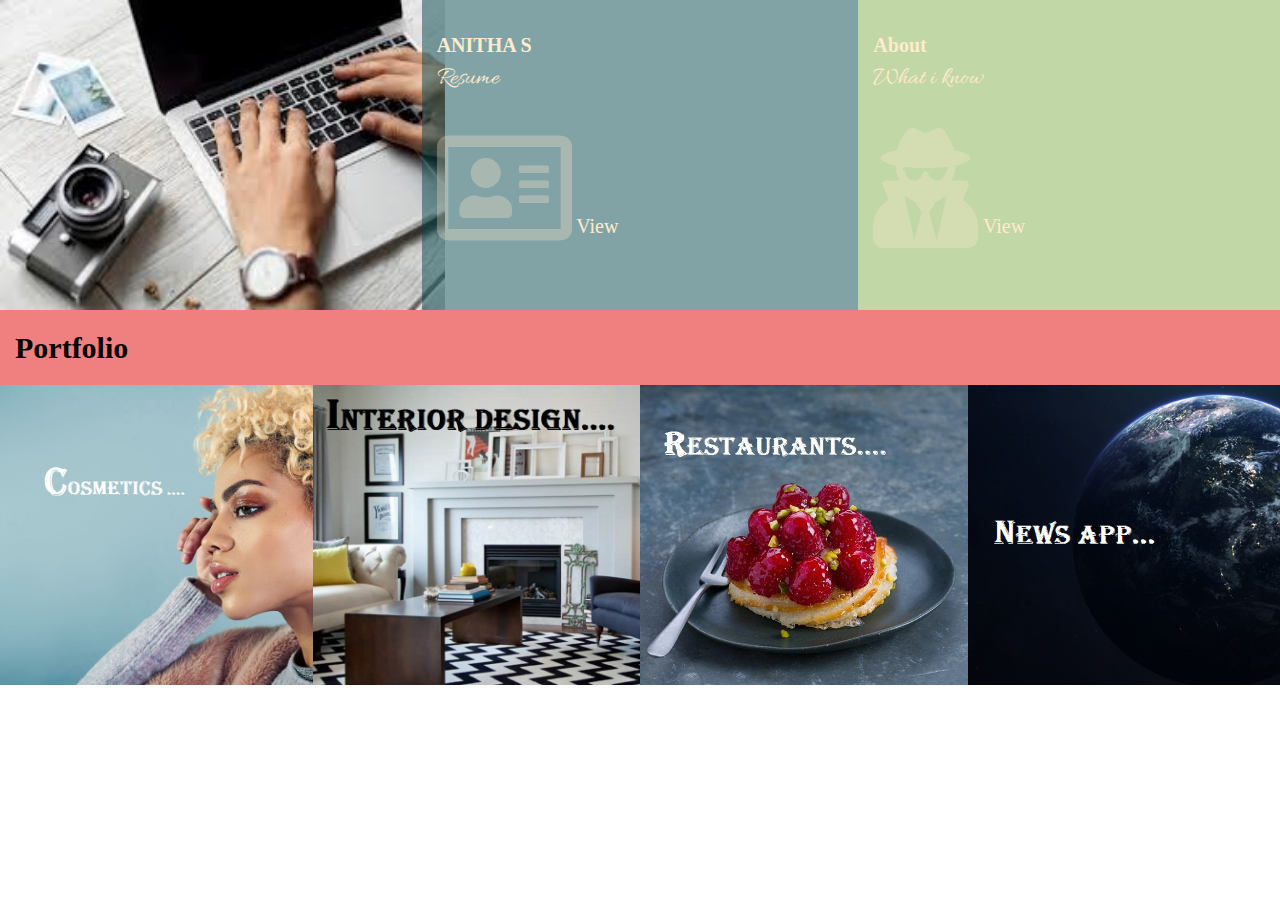
<file: index.html>
<html>
        <head>
          <meta name="viewport" content="width=device-width,initial-scale=1.0">
            <link rel="stylesheet" href="https://stackpath.bootstrapcdn.com/bootstrap/4.3.1/css/bootstrap.min.css" integrity="sha384-ggOyR0iXCbMQv3Xipma34MD+dH/1fQ784/j6cY/iJTQUOhcWr7x9JvoRxT2MZw1T" crossorigin="anonymous">
            <link rel="stylesheet" href="stylesheet.css">
                <link rel="stylesheet" href="https://use.fontawesome.com/releases/v5.7.2/css/all.css">
                <link href='https://fonts.googleapis.com/css?family=Allura' rel='stylesheet'>
                <script src="https://code.jquery.com/jquery-3.3.1.min.js"></script>
        
        </head>  
    <body>
        <div class="row">
                <div class="col-4">
                    <img src="image/ma.jpg"width="445px" height="310px">
                </div>
            <div class="col-4 decs" class="dec1" style="background-color:rgba(5, 72, 77, 0.5);;font-size:15px;color:white;font-family: 'Times New Roman', Times, serif;">
                    <a href="resume.html" class="dec1" style="font-size:20px;color: blanchedalmond;"><div style="padding-top:30px;"><b >ANITHA S</b></div> <div style="font-family: Allura;font-size: 25px;">Resume</div> <br><i class="far fa-address-card fa-6x" style="opacity: 0.3"></i>
                   View        </a> </div>
            <div class="col-4 decs" style="background-color:rgba(94, 150, 22, 0.384);;font-size:20px;color:white;font-family: 'Times New Roman', Times, serif;">
                    <a href="skill.html" class="dec1" style="font-size:20px;color: blanchedalmond;"> <div style="padding-top:30px;"><b >About</b></div> <div style="font-family: Allura;font-size: 25px;">What i know</div> <br><i class="fas fa-user-secret fa-6x"style="opacity:0.3;"></i>
            View</a></div>
        </div>
        <div style="background-color:lightcoral;padding: 15px;font-family: Georgia, 'Times New Roman', Times, serif;color: black;font-size: 30px; font-weight: bolder;" >Portfolio</div>
        <div class="row">
            <div class="col-3 cos1"><div class="hide-cos1"><a href="cosmetics.html" ><i class="fas fa-link fa-2x" style="color:black;text-align:center;"></i></a></div></div>
            <div class="col-3 cos2"><div class="hide-cos2"><a href="interior.html" ><i class="fas fa-link fa-2x" style="color:black;text-align:center;"></i></a></div></div>
            <div class="col-3 cos3"><div class="hide-cos3"><a href="cook.html.html" ><i class="fas fa-link fa-2x" style="color:black;text-align:center;"></i></a></div></div>
            <div class="col-3 cos4"><div class="hide-cos4"><a href="news.html" ><i class="fas fa-link fa-2x" style="color:black;text-align:center;"></i></a></div></div>
        </div>
    </body>
</file>
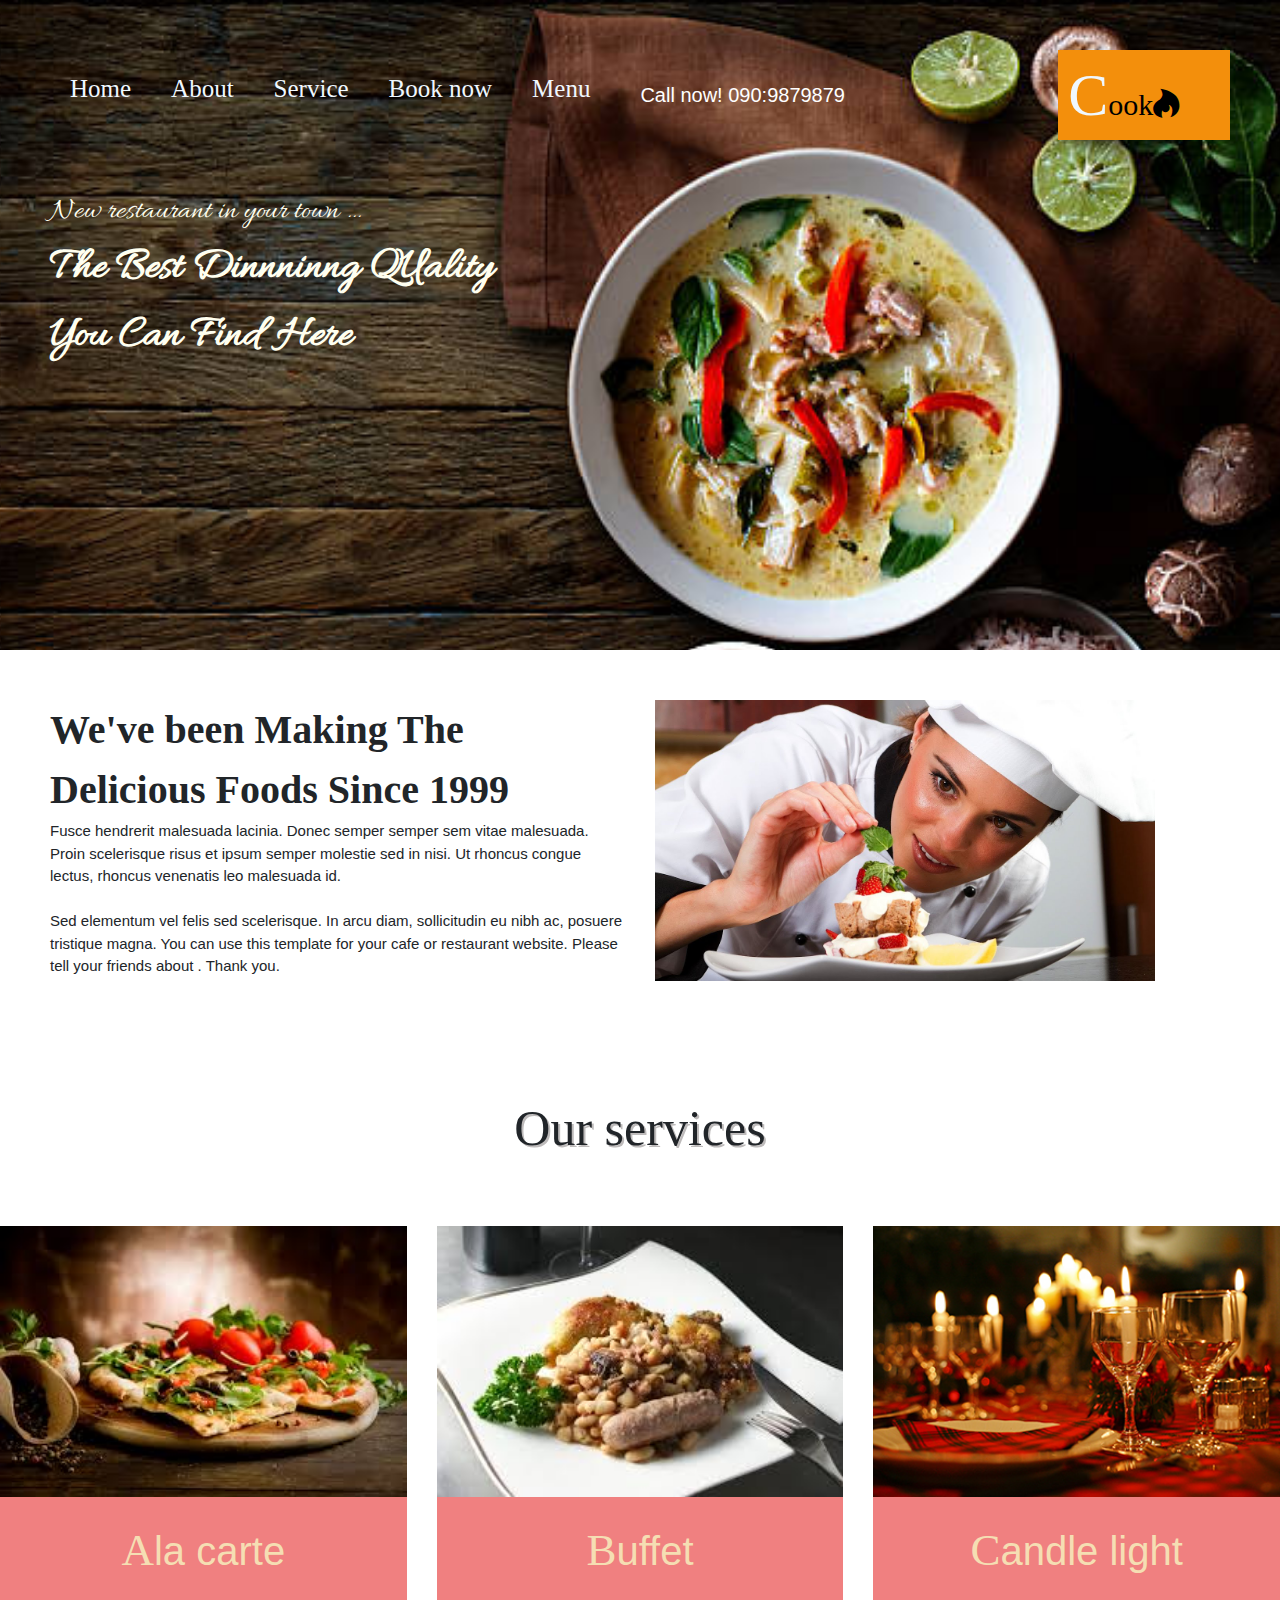
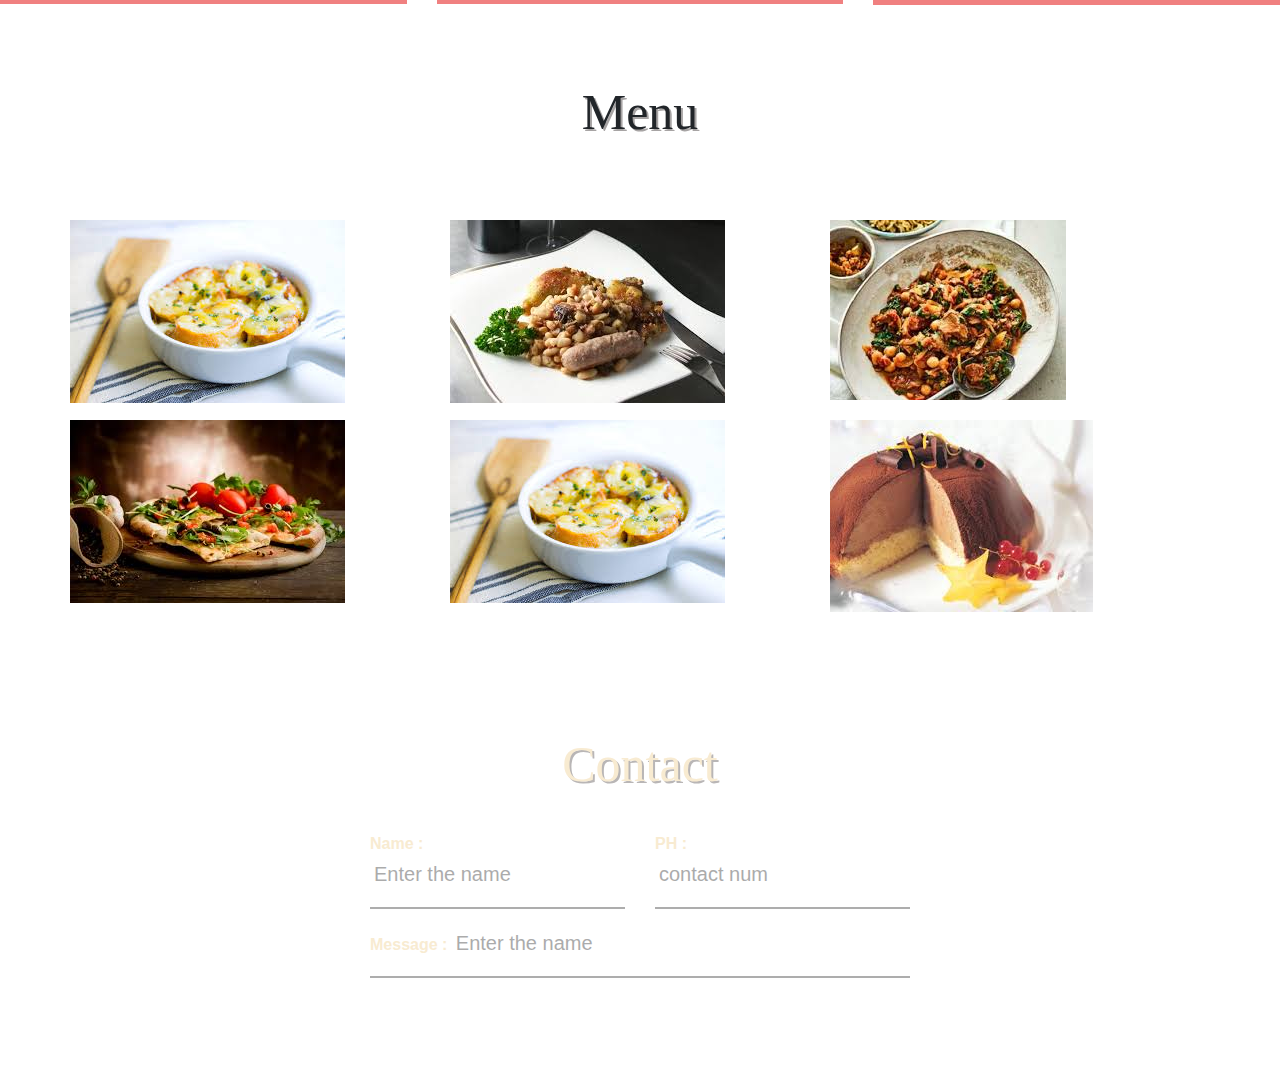
<file: cook.html>
<html>
    <head>
      <meta name="viewport" content="width=device-width,initial-scale=1.0">
        <link rel="stylesheet" href="https://stackpath.bootstrapcdn.com/bootstrap/4.3.1/css/bootstrap.min.css" integrity="sha384-ggOyR0iXCbMQv3Xipma34MD+dH/1fQ784/j6cY/iJTQUOhcWr7x9JvoRxT2MZw1T" crossorigin="anonymous">
        <link rel="stylesheet" href="stylesheet.css">
            <link rel="stylesheet" href="https://use.fontawesome.com/releases/v5.7.2/css/all.css">
            <link href='https://fonts.googleapis.com/css?family=Allura' rel='stylesheet'>
            <script src="https://code.jquery.com/jquery-3.3.1.min.js"></script>
    <style>
      @media (max-width: 767px) { .nav-con { font-size: 18px;padding-left:2px; } 
      .navc-con:hover{font-size: 20px;padding:2px;}
    .sm-img{width:250px;}.history{font-size: 10px;}.history1{font-size: 15px;}
    }
    
    </style>
            </head>    
    <body>
        <div class="bg-section">
         <div class="row" >
           <div class="col-12 col-md-10 col-sm-12">
          <div class="navhead">
           <a href="#" class="nav-con" >Home</a>
           <a href="#about" class="nav-con">About</a>
           <a href="#service" class="nav-con">Service</a>
           <a href="#contact" class="nav-con">Book now</a>
           <a href="#menu" class="nav-con">Menu</a>
           <a style="text-align:left;color: rgb(255, 255, 255);font-size: 20px;padding: 30px;">Call now! 090:9879879</a>
         </div></div>
         <div class=" col-12 col-sm-12 col-md-2 Ctitle">
           <div style=" background-color: rgb(243, 143, 12);padding-left:10px;">Cook<i class="fab fa-hotjar fa-1x"></i></div>
           </div></div>
           <div style="font-size:30px;color:ivory;padding-top: 50px;font-family: Allura"> New restaurant in your town ...</div>
           <div style="font-size:45px;color:ivory; font-family: Allura;"><b>The Best Dinnninng QUality<br> You Can Find Here</b></div>
       
        </div>
        <div class="row"style="padding:50px;" id="about">
          <div class="col-6 col-sm-6 col-md-6 history">
              
              <div class="history1"><b>We've been Making The Delicious Foods Since 1999</b></div>
              Fusce hendrerit malesuada lacinia. Donec semper semper sem vitae malesuada. Proin scelerisque risus et ipsum semper molestie sed in nisi. Ut rhoncus congue lectus, rhoncus venenatis leo malesuada id.
              <br><br>
              Sed elementum vel felis sed scelerisque. In arcu diam, sollicitudin eu nibh ac, posuere tristique magna. You can use this template for your cafe or restaurant website. Please tell your friends about . Thank you.
          </div>
          <div class="col-6 col-sm-6 col-md-6 ">
            <img src="image/cook5.jpg" class="sm-img" width=500px>
          </div>
        </div>
        <div style="padding:60px;font-size: 50px;text-align: center; font-family: 'Times New Roman', Times, serif;text-shadow: 2px 2px #bebbbb;" id="service">Our services</div>
        <div class="row">
          <div class="col-12 col-sm-12 col-md-4 click2 ">
            <img src="image/cook10.jpg " width=100%>
            <div class="service">Ala carte</div>
          </div>
          <div class="col-12 col-sm-12 col-md-4 click2">
              <img src="image/cook7.jpg" width=100%>
              <div class="service">Buffet</div>
            </div>
            <div class="col-12 col-sm-12 col-md-4  click2">
                <img src="image/cook13.jpg" width=100%>
                <div class="service">Candle light</div>
              </div><br>
        </div>
        <div  style="text-shadow: 2px 2px #a7a4a4; padding:70px;font-size: 50px;text-align: center;font-family: 'Times New Roman', Times, serif;" id="menu">Menu</div>
        <div class="container">
          <div class="row" style="text-align:center;">
            <div class="col-6 col-sm-6 col-md-4  menu1" >
              <div class="hide1"> French tost
                <div style="font-size: 15px">Tomato/Garlic/Wheet</div> </div>
            </div>
            <div class="col-6 col-sm-6 col-md-4 menu2" >
                <div class="hide2"> French tost
                  <div style="font-size: 15px">Tomato/Garlic/Wheet</div> </div>
              </div>
              <div class="col-6 col-sm-6 col-md-4 menu3" >
                  <div class="hide3"> French tost
                    <div style="font-size: 15px">Tomato/Garlic/Wheet</div> </div>
                </div>
          </div>
          <div class="row">
              <div class="col-6 col-sm-6 col-md-4 menu4" >
                <div class="hide4"> French tost
                  <div style="font-size: 15px">Tomato/Garlic/Wheet</div> </div>
              </div>
              <div class="col-6 col-sm-6 col-md-4 menu1" >
                  <div class="hide1"> French tost
                    <div style="font-size: 15px">Tomato/Garlic/Wheet</div> </div>
                </div>
                <div class="col-6 col-sm-6 col-md-4 menu6" >
                    <div class="hide6"> French tost
                      <div style="font-size: 15px">Tomato/Garlic/Wheet</div> </div>
                  </div>
            </div>
        </div>
        <div class="footer-cook" id="contact">
          <div class="cont">
            <div style="text-shadow: 2px 2px #8b8686; padding:30px;font-size: 50px;text-align: center;font-family: 'Times New Roman', Times, serif;">Contact</div>
            <form>
              <div class="row">
                <div class="col-12 col-sm-12 col-md-6">
             <b>Name :</b> <input type="text" style="border-color:transparent;background-color:initial;color: ivory;font-size: 20px;" placeholder="Enter the name"> <hr width=100% color="black">
             </div>
             <div class="col-12 col-sm-12 col-md-6">
                <b>PH :</b> <input type="text" style="border-color:transparent;background-color:initial;color: ivory;font-size: 20px;" placeholder="contact num"> <hr width=100% color="black">
                </div>
              </div>
              <div class="row">
                  <div class="col-12 col-sm-12 col-md-12">
                      <b>Message :</b> <input type="text" style="border-color:transparent;background-color:initial;color: ivory;font-size: 20px;" placeholder="Enter the name"> <hr width=100% color="black">
                      </div>
              </div>
            </form>
          </div>
        </div>

        


          
    </body>
</html>
</file>
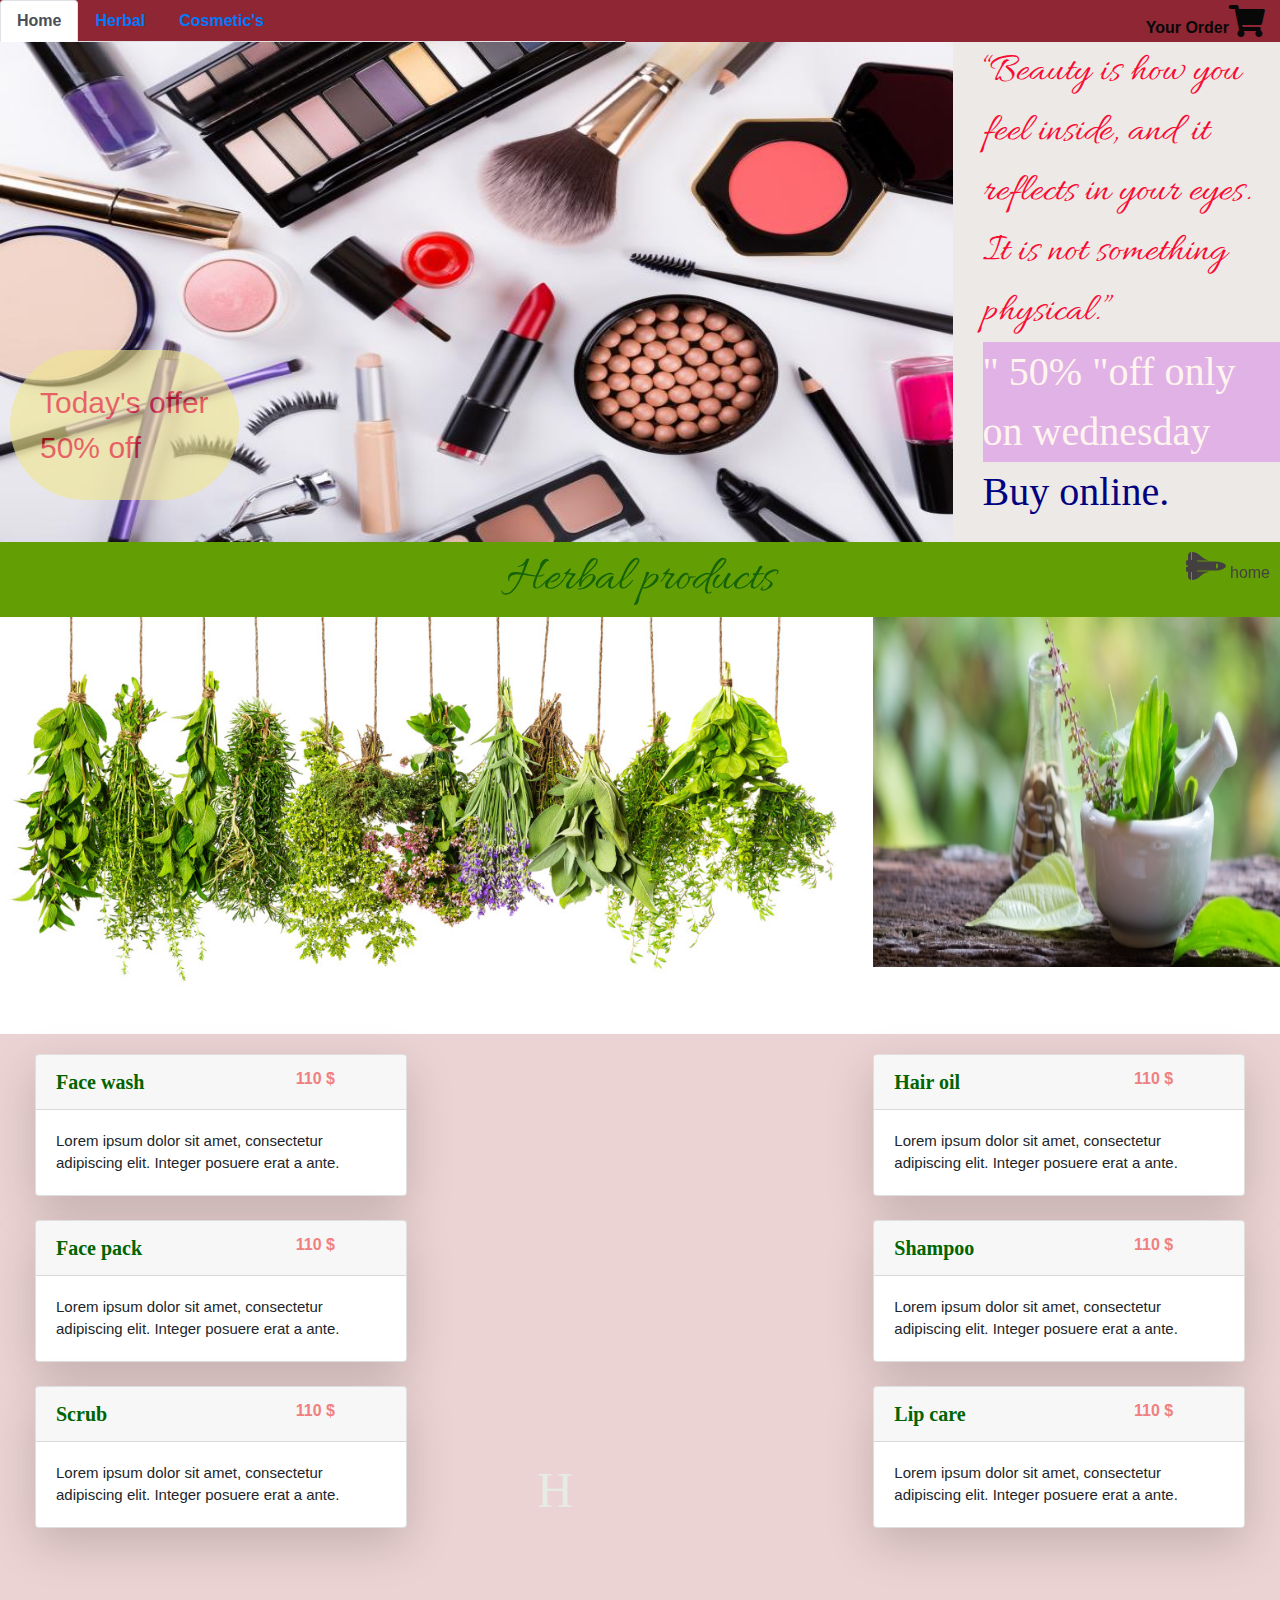
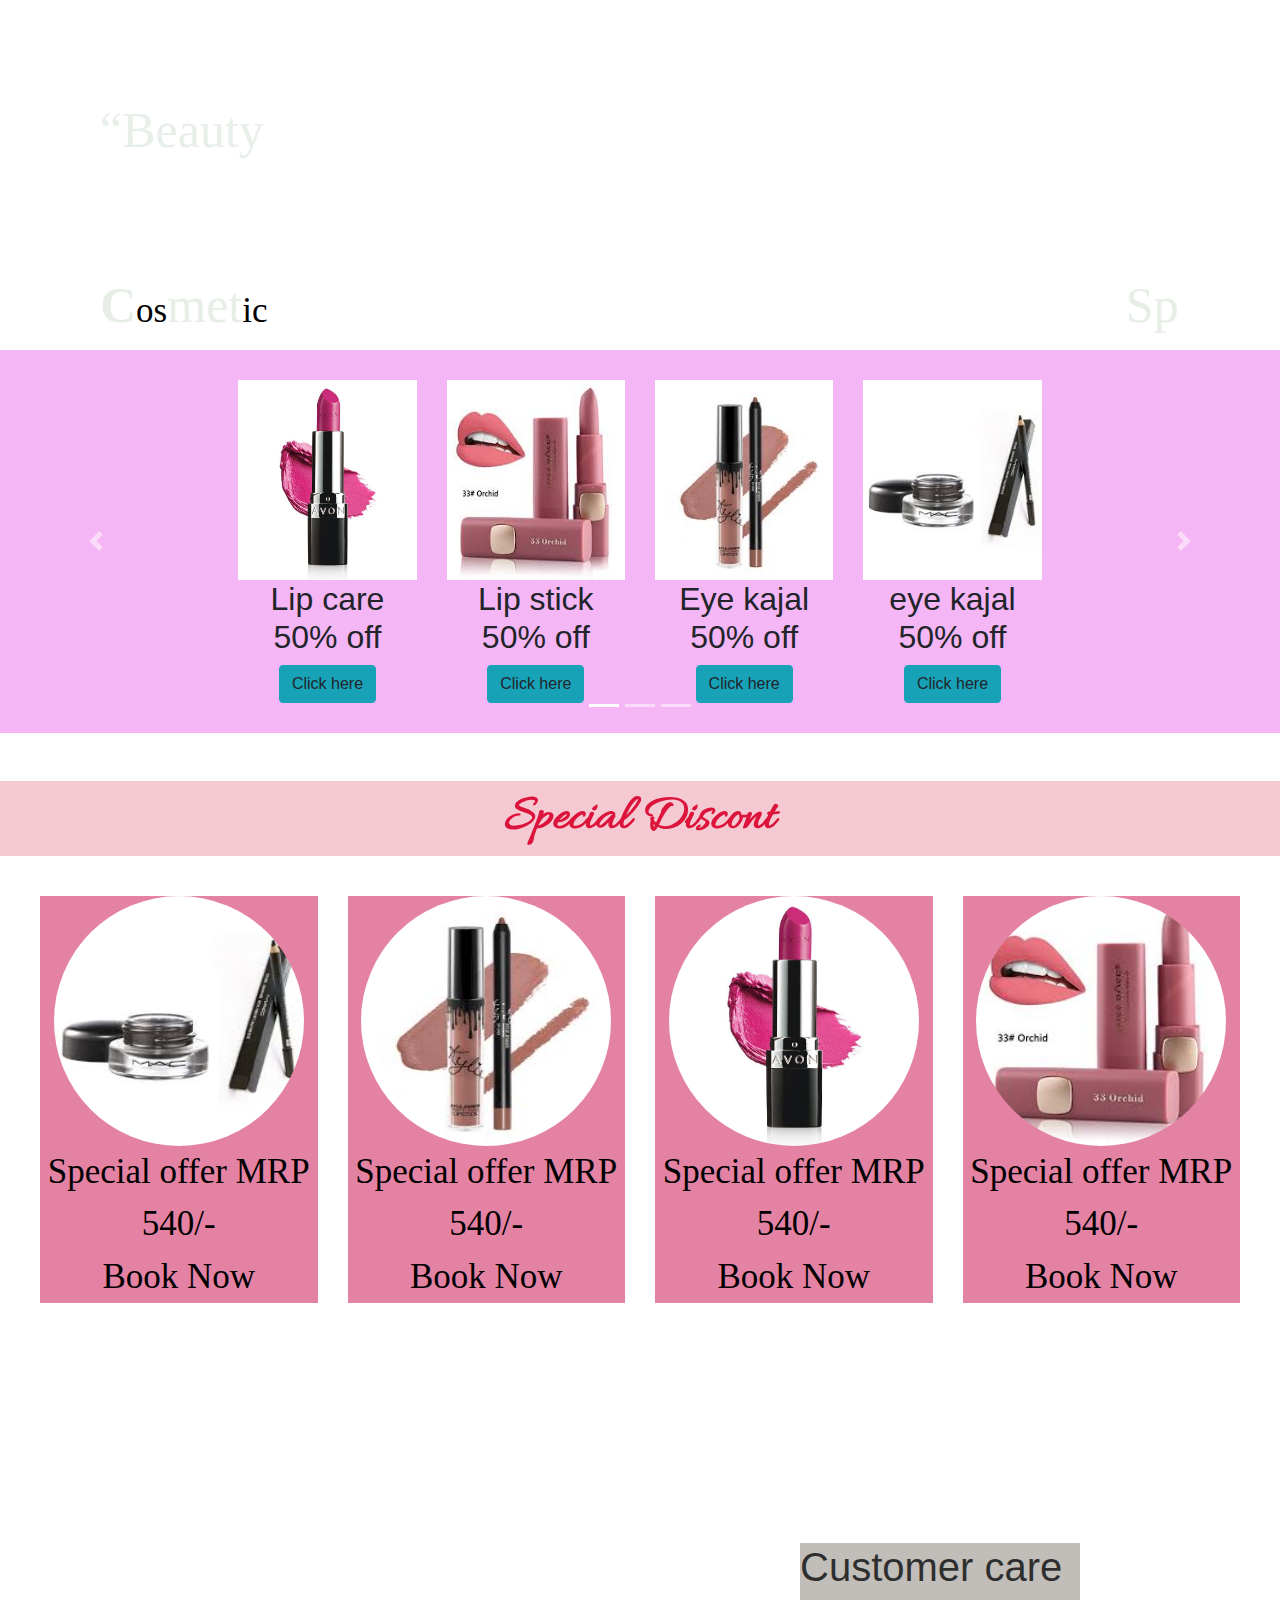
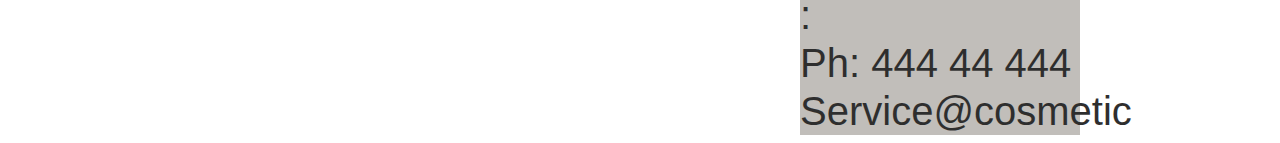
<file: cosmetics.html>
<html>
    <head>
        <link rel="stylesheet" href="https://stackpath.bootstrapcdn.com/bootstrap/4.3.1/css/bootstrap.min.css" integrity="sha384-ggOyR0iXCbMQv3Xipma34MD+dH/1fQ784/j6cY/iJTQUOhcWr7x9JvoRxT2MZw1T" crossorigin="anonymous">
        <link rel="stylesheet" href="stylesheet.css">
            <link rel="stylesheet" href="https://use.fontawesome.com/releases/v5.7.2/css/all.css">
            <link href='https://fonts.googleapis.com/css?family=Allura' rel='stylesheet'>
            <script src="https://code.jquery.com/jquery-3.3.1.min.js"></script>
    </head>
    <body> <div class="row" style="background-color:rgb(143, 38, 52);color: rgb(8, 8, 8);">
            <div class="col-8 col-md-6 col-sm-8"><ul class="nav nav-tabs" id="myTab" role="tablist">
                    <li class="nav-item">
                      <a class="nav-link active"  href="#home" role="tab" aria-controls="home" aria-selected="true"><b>Home</b></a>
                    </li>
                    <li class="nav-item" style="color:rgb(81, 196, 77);">
                      <a class="nav-link" href="#Herbal" role="tab" aria-controls="profile" aria-selected="false"><b>Herbal</b></a>
                    </li>
                    <li class="nav-item">
                      <a class="nav-link"  href="#cosmetic" role="tab" aria-controls="contact" aria-selected="false"><b>Cosmetic's</b></a>
                    </li>
                  </ul>
                  <div class="tab-content" id="myTabContent">
                    <div class="tab-pane fade show active" id="home" role="tabpanel" aria-labelledby="home-tab"></div>
                    <div class="tab-pane fade" id="profile" role="tabpanel" aria-labelledby="profile-tab"></div>
                    <div class="tab-pane fade" id="contact" role="tabpanel" aria-labelledby="contact-tab"></div>
                  </div>
            </div>
            <div class="col-4 col-sm-4 col-md-6" style="text-align: right;padding-right:30px; padding-top:5px;"><b> Your Order</b><i class="fas fa-shopping-cart fa-2x"></i></div>
            </div>
                  <div id="carouselExampleSlidesOnly" class="carousel slide" data-ride="carousel">
                        <div class="carousel-inner">
                                <div class="carousel-item active">
                                        <div class="row" style="background-color:rgb(236, 233, 230);">
                                            <div class="col-8 col-sm-8 col-md-9 ">
                                      <img src="image/cos-2.jpg" height="500px" class="d-block w-100" alt="..."></div>
                                      <div class="col-4 col-sm-4 col-md-3"><div class="d-block" height="500px" style="font-family:Allura;color:rgb(250, 11, 51); font-size: 40px" >“Beauty is how you feel inside, and it reflects in your eyes. It is not something physical.” 
                                  <div style="background-color:rgba(188, 18, 230, 0.253);color:seashell;font-family:Almendra SC">" 50% "off only on wednesday</div> <div style="font-family:Asar ;color:navy;">Buy online.</div>
                                    </div></div>
                                  </div>  
                                  </div>
                          <div class="carousel-item">
                              <div class="row"style="background-color:rgb(236, 233, 230);">
                                    <div class="col-4 col-sm-4 col-md-3"><div class="d-block" height="500px" style="font-family:Allura;color:rgb(247, 55, 7); font-size: 40px" >“Beauty is how you feel inside, and it reflects in your eyes. It is not something physical.” 
                                            <div style="background-color:rgba(18, 228, 243, 0.253);color:rgb(10, 10, 10);font-family:Almendra SC">" 50% "off only on wednesday</div> <div style="font-family:Asar ;color:navy;">Buy online.</div>
                                              </div></div>                                
                                              <div class="col-8 col-sm-8 col-md-9">
                            <img src="image/cos-3.jpg" height="500px" class="d-block w-100" alt="..."></div>
                            
                        </div>  
                        </div>
                        <div class="carousel-item">
                                <div class="row" style="background-color:rgb(26, 25, 25);">
                                    <div class="col-8 col-sm-8 col-md-9">
                              <img src="image/cos-4.jpg" height="500px" class="d-block w-100" alt="..."></div>
                              <div class="col-4 col-sm-4 col-md-3"><div class="d-block" height="500px" style="font-family:Allura;color:rgba(212, 172, 172, 0.418); font-size: 40px" >“Beauty is how you feel inside, and it reflects in your eyes. It is not something physical.” 
                                    <div style="background-color:rgba(238, 238, 222, 0.788);color:rgb(17, 17, 16);font-family:Almendra SC">" 50% "off only on wednesday</div> <div style="font-family:Asar ;color:rgb(90, 90, 97);">Buy online.</div>
                                      </div></div>                          </div>  
                          </div>
                        </div>
                      </div>
                      <!--moving img-->
                      <a href="#home"><div style="color:rgb(68, 64, 64);position:  fixed; top: 550px; right:10px;z-index:1;">
                          <i class="fas fa-space-shuttle fa-2x fa-spin"></i> home
                  </div></a>
                  <a href="#offer"><div style="color:rgb(233, 12, 12);position:  fixed; top: 350px; left:10px;z-index:1;">
                      <div style="background-color: khaki;opacity: 0.6; border-radius: 300px;" > <div style="font-size:30px;padding: 30px;">Today's offer<br>50% off</div></div>
              </div></a>


                      <div style="background-color:rgb(99, 158, 5);color: rgb(21, 99, 9); font-size: 50px;text-align:center;font-family:Allura;">Herbal products</div>
                <div class="row" id="Herbal">
                    <div class="col-6 col-md-8 col-sm-6"> <img src="image/cos-5.jpg"width="100%"></div>
                   <div class="col-6 col-sm-6 col-md-4"><img src="image/cos-6.jpg" width="430px" height="350px"></div>
                </div>
                <div class="row" style=" background-color: rgb(236, 211, 211);padding-top: 20px;">
                    <div class="col-md-4 col-12 col-sm-12" style="padding-left:50px;">
                            <div class="row">
                                    <div class="col-12">
                                            <div class="card shadow-lg zoom">
                                                    <div class="card-header">
                                                      <div class="row font-weight-bold"><div class="col-8" style="color:darkgreen;font-size: 20px;font-family:Almendra SC;">Face wash</div><div class="col-4" style="color:lightcoral;">110 $</div>
                                                    </div></div>
                                                    
                                                    <div class="card-body">
                                                        <div style="font-size:15px;padding: 0px;">Lorem ipsum dolor sit amet, consectetur adipiscing elit. Integer posuere erat a ante.</div>
                                                    </div>
                                                  </div>
                                    </div>
                                </div><br>
                                <div class="row">
                                        <div class="col-12">
                                                <div class="card shadow-lg zoom">
                                                        <div class="card-header">
                                                                <div class="row font-weight-bold"><div class="col-8" style="color:darkgreen;font-size: 20px;font-family:Almendra SC;">Face pack</div><div class="col-4" style="color:lightcoral;">110 $</div>
                                                              </div></div>
                                                        
                                                        <div class="card-body">
                                                            <div style="font-size:15px;padding: 0px;">Lorem ipsum dolor sit amet, consectetur adipiscing elit. Integer posuere erat a ante.</div>
                                                        </div>
                                                      </div>
                                        </div>
                                    </div><br>
                                    <div class="row">
                                            <div class="col-12">
                                                    <div class="card shadow-lg zoom">
                                                            <div class="card-header">
                                                                    <div class="row font-weight-bold"><div class="col-8" style="color:darkgreen;font-size: 20px;font-family:Almendra SC;">Scrub</div><div class="col-4" style="color:lightcoral;">110 $</div>
                                                                  </div></div>
                                                            
                                                            <div class="card-body">
                                                                <div style="font-size:15px;padding: 0px;">Lorem ipsum dolor sit amet, consectetur adipiscing elit. Integer posuere erat a ante.</div>
                                                            </div>
                                                          </div>
                                            </div>
                                        </div>
                    </div>
                    <div class="col-md-4 col-12 col-sm-12">
                            
                        <div class="head2-section">
                            <div class="top-heading ">
                              <h1 class="nstyle" style="opacity:0.9;text-align: center"><marquee behavior="scroll" direction="up"> <div>H</div><div>U</div><div>R</div><div>B</div><div>A</div><div>L</div></marquee></h1>
                            </div>
                            
                          </div>

                        </div>
                    <div class="col-md-4 col-12 col-sm-12" style="padding-right:50px;">
                            <div class="row">
                                    <div class="col-12">
                                            <div class="card shadow-lg zoom">
                                                    <div class="card-header">
                                                            <div class="row font-weight-bold"><div class="col-8" style="color:darkgreen;font-size: 20px;font-family:Almendra SC;">Hair oil</div><div class="col-4" style="color:lightcoral;">110 $</div>
                                                          </div></div>
                                                    
                                                    <div class="card-body">
                                                        <div style="font-size:15px;padding: 0px;">Lorem ipsum dolor sit amet, consectetur adipiscing elit. Integer posuere erat a ante.</div>
                                                    </div>
                                                  </div>
                                    </div>
                                </div><br>
                                <div class="row">
                                        <div class="col-12">
                                                <div class="card shadow-lg zoom">
                                                        <div class="card-header">
                                                                <div class="row font-weight-bold"><div class="col-8" style="color:darkgreen;font-size: 20px;font-family:Almendra SC;">Shampoo</div><div class="col-4" style="color:lightcoral;">110 $</div>
                                                              </div></div>
                                                        
                                                        <div class="card-body">
                                                            <div style="font-size:15px;padding: 0px;">Lorem ipsum dolor sit amet, consectetur adipiscing elit. Integer posuere erat a ante.</div>
                                                        </div>
                                                      </div>
                                        </div>
                                    </div></br>
                                    <div class="row">
                                            <div class="col-12">
                                                    <div class="card shadow-lg zoom">
                                                            <div class="card-header">
                                                                    <div class="row font-weight-bold"><div class="col-8" style="color:darkgreen;font-size: 20px;font-family:Almendra SC;">Lip care</div><div class="col-4" style="color:lightcoral;">110 $</div>
                                                                  </div></div>
                                                            
                                                            <div class="card-body">
                                                                <div style="font-size:15px;padding: 0px;">Lorem ipsum dolor sit amet, consectetur adipiscing elit. Integer posuere erat a ante.</div>
                                                            </div>
                                                          </div>
                                            </div>
                                        </div><br><br><br>
                    </div>
                 </div>
                 <div class="row">
                    <div class="col-12"><div class="head1-section">
                        <div class="top-heading ">
                          <h1 class="nstyle" style="opacity:0.9;">“Beauty</h1>
                        </div>
                        <div class="footer-heading" style="padding-top:100px;">
                            <div class="row" >
                                <div class="col-2">
                                  <span class="nstyle"><b>C</b></span><span class="n1style">os</span><span class="nstyle">met</spam><span class="n1style">ic</span>
                                </div>
                                <div class="col-10 nstyle"><span><marquee>Special offer 50% off on MRP ...</marquee></span></div>
                              </div>
                        </div>
                      </div></div>
                  </div>
                 
<!--carousel start-->
                <div class="row" id="offer">
                    <div class="col-12">
                            <div id="carouselExampleIndicators" class="carousel slide" data-ride="carousel">
                                    <ol class="carousel-indicators">
                                      <li data-target="#carouselExampleIndicators" data-slide-to="0" class="active"></li>
                                      <li data-target="#carouselExampleIndicators" data-slide-to="1"></li>
                                      <li data-target="#carouselExampleIndicators" data-slide-to="2"></li>
                                    </ol>
                                    <div class="carousel-inner">
                                      <div class="carousel-item active" style="background-color:bisque;">
                                        <div class="" style="background-color:bisque;">
                                            <div class="row" style="background-color:rgb(245, 182, 245); padding: 30px;text-align:center;">
                                              <div class="col-2"></div>
                                              <div class="col-2" style="text-align:center;">
                                                <img src="image/cos-8.jpg" height="200px" width="250px" class="d-block w-100" data-toggle="modal" data-target="#exampleModal" alt="..."><h2 align="center">Lip care <br>50% off
                                                </h2>
                                                
                                                    <!-- Button trigger modal -->
                                                    <a type="button" class="btn btn-info" data-toggle="modal" data-target="#exampleModal" >Click here
     
        
                                                    </a>
                                                      
                                                      <!-- Modal -->
                                                      <div class="modal fade" id="exampleModal" tabindex="-1" role="dialog" aria-labelledby="exampleModalLabel" aria-hidden="true">
                                                        <div class="modal-dialog " role="document">
                                                          <div class="modal-content" style="background-color:rgb(252, 249, 252)">
                                                            <div class="modal-header">
                                                              <h5 class="modal-title" id="exampleModalLabel">Modal title</h5>
                                                              <button type="button" class="close" data-dismiss="modal" aria-label="Close">
                                                                <span aria-hidden="true">&times;</span>
                                                              </button>
                                                            </div>
                                                            <div class="modal-body"><div class="row" >
                                                                <div class="8">
                                                                <img src="image/cos-8.jpg" title="WOW!" width="300px" height="350px">
                                                                </div><div class="4" ><h3 style="color:darkcyan;">Special offer </h3><b style="font-size: 35px;">Lip care</b> <br> <div class="fonts" >50% on MRP <br> Buy at 150$ only . </div> <b>MRP 300$ <br> limited stock</b><br><b class="fonts" id="cart"></b ></div>
                                                            </div>
                                                            </div>
                                                            <div class="modal-footer">
                                                                   
                                                                   
                                                              <button type="Cart" onclick="commentfunction()" title="add to cart" class="btn btn-secondary">Add to cart</button>
                                                              <button type="button" class="btn btn-secondary" data-dismiss="modal">Close</button>
                                                             
                                                            </div>
                                                          </div>
                                                        </div>
                                                      </div>
    
                                                      <!-- end-->                                               
                                          </div>
                                              <div class="col-2">
                                                    <img src="image/cos-9.jpg" height="200px" width="250px" class="d-block w-100" data-toggle="modal" data-target="#exampleModal2" alt="..."><h2 align="center">Lip stick <br>50% off
                                                    </h2>
                                                    
                                                        <!-- Button trigger modal -->
                                                        <a type="button" class="btn btn-info" data-toggle="modal" data-target="#exampleModal2">Click here
         
            
                                                        </a>
                                                          
                                                          <!-- Modal -->
                                                          <div class="modal fade" id="exampleModal2" tabindex="-1" role="dialog" aria-labelledby="exampleModalLabel" aria-hidden="true">
                                                            <div class="modal-dialog " role="document">
                                                              <div class="modal-content">
                                                                <div class="modal-header">
                                                                  <h5 class="modal-title" id="exampleModalLabel">Modal title</h5>
                                                                  <button type="button" class="close" data-dismiss="modal" aria-label="Close">
                                                                    <span aria-hidden="true">&times;</span>
                                                                  </button>
                                                                </div>
                                                                <div class="modal-body"><div class="row">
                                                                    <div class="8">
                                                                    <img src="image/cos-9.jpg" title="WOW!" width="300px" height="350px">
                                                                  </div><div class="4" ><h3 style="color:darkcyan;">Special offer </h3><b style="font-size: 35px;">Lip care</b> <br> <div class="fonts" >50% on MRP <br> Buy at 150$ only . </div> <b>MRP 300$ <br> limited stock</b><br><b class="fonts" id="cart1"></b ></div>
                                                                  </div>
                                                                </div>
                                                                <div class="modal-footer">
                                                                       
                                                                  <button type="submit" onclick="commentfunction()"class="btn btn-secondary">Add to cart</button>
                                                                  <button type="button" class="btn btn-secondary" data-dismiss="modal">Close</button>
                                                                 
                                                                </div>
                                                              </div>
                                                            </div>
                                                          </div>
        
                                                          <!-- end-->                                               
                                              </div>
                                              <div class="col-2">
                                                <img src="image/cos-11.jpg" height="200px" width="250px" class="d-block w-100" data-toggle="modal" data-target="#exampleModal3" alt="..."><h2 align="center">Eye kajal <br>50% off
                                                </h2>
                                                
                                                    <!-- Button trigger modal -->
                                                    <a type="button" class="btn btn-info" data-toggle="modal" data-target="#exampleModal3">Click here
     
        
                                                    </a>
                                                      
                                                      <!-- Modal -->
                                                      <div class="modal fade" id="exampleModal3" tabindex="-1" role="dialog" aria-labelledby="exampleModalLabel" aria-hidden="true">
                                                        <div class="modal-dialog " role="document">
                                                          <div class="modal-content">
                                                            <div class="modal-header">
                                                              <h5 class="modal-title" id="exampleModalLabel">Special offer 50% off...</h5>
                                                              <button type="button" class="close" data-dismiss="modal" aria-label="Close">
                                                                <span aria-hidden="true">&times;</span>
                                                              </button>
                                                            </div>
                                                            <div class="modal-body"><div class="row">
                                                                <div class="8">
                                                                <img src="image/cos-11.jpg" title="WOW!" width="300px" height="350px">
                                                              </div><div class="4" ><h3 style="color:darkcyan;">Special offer </h3><b style="font-size: 35px;">Lip care</b> <br> <div class="fonts" >50% on MRP <br> Buy at 150$ only . </div> <b>MRP 300$ <br> limited stock</b><br><b class="fonts" id="cart"></b ></div>
                                                              </div>
                                                            </div>
                                                            <div class="modal-footer">
                                                                
                                                              <button type="submit" onclick="commentfunction()" title="add to cart" class="btn btn-secondary"> Add to cart</button>
                                                              <button type="button" class="btn btn-secondary" data-dismiss="modal">Close</button>
                                                             
                                                            </div>
                                                          </div>
                                                        </div>
                                                      </div>
    
                                                      <!-- end-->                                               
                                          </div>                                                    
                                          <div class="col-2">
                                            <img src="image/cos-10.jpg" height="200px" width="250px" class="d-block w-100" data-toggle="modal" data-target="#exampleModal4" alt="..."><h2 align="center">eye kajal <br>50% off
                                            </h2>
                                            
                                                <!-- Button trigger modal -->
                                                <a type="button" class="btn btn-info" data-toggle="modal" data-target="#exampleModal4">Click here
 
    
                                                </a>
                                                  
                                                  <!-- Modal -->
                                                  <div class="modal fade" id="exampleModal4" tabindex="-1" role="dialog" aria-labelledby="exampleModalLabel" aria-hidden="true">
                                                    <div class="modal-dialog " role="document">
                                                      <div class="modal-content">
                                                        <div class="modal-header">
                                                          <h5 class="modal-title" id="exampleModalLabel">Special offer 50% off..</h5>
                                                          <button type="button" class="close" data-dismiss="modal" aria-label="Close">
                                                            <span aria-hidden="true">&times;</span>
                                                          </button>
                                                        </div>
                                                        <div class="modal-body"><div class="row">
                                                            <div class="8">
                                                            <img src="image/cos-10.jpg" title="WOW!" width="300px" height="350px">
                                                          </div><div class="4" ><h3 style="color:darkcyan;">Special offer </h3><b style="font-size: 35px;">Lip care</b> <br> <div class="fonts" >50% on MRP <br> Buy at 150$ only . </div> <b>MRP 300$ <br> limited stock</b><br><b class="fonts" id="cart"></b ></div>
                                                          </div>
                                                        </div>
                                                        <div class="modal-footer">
                                                               
                                                              
                                                          <button title="add to cart" type="submit" onclick="commentfunction()"class="btn btn-secondary">Add to cart</button>
                                                          <button type="button" class="btn btn-secondary" data-dismiss="modal">Close</button>
                                                         
                                                        </div>
                                                      </div>
                                                    </div>
                                                  </div>

                                                  <!-- end-->                                               
                                      </div>
                                  <div class="col-2"></div>
                                          </div> </div>
                                      </div>
                                      <!--2nd Carousel list-->
                                  <div class="carousel-item">
                                      <div class="" style="background-color:bisque;">
                                          <div class="row" style="background-color:rgb(245, 182, 245); padding: 30px;text-align: center;">
                                            <div class="col-2"></div>
                                            <div class="col-2">
                                              <img src="image/cos-8.jpg" height="200px" width="250px" class="d-block w-100" data-toggle="modal" data-target="#exampleModal5" alt="..."><h2 align="center">Lip care <br>50% off
                                              </h2>
                                              
                                                  <!-- Button trigger modal -->
                                                  <a type="button" class="btn btn-info" data-toggle="modal" data-target="#exampleModal5">Click here
   
      
                                                  </a>
                                                    
                                                    <!-- Modal -->
                                                    <div class="modal fade" id="exampleModal5" tabindex="-1" role="dialog" aria-labelledby="exampleModalLabel" aria-hidden="true">
                                                      <div class="modal-dialog " role="document">
                                                        <div class="modal-content">
                                                          <div class="modal-header">
                                                            <h5 class="modal-title" id="exampleModalLabel">Special offer 50% off ..</h5>
                                                            <button type="button" class="close" data-dismiss="modal" aria-label="Close">
                                                              <span aria-hidden="true">&times;</span>
                                                            </button>
                                                          </div>
                                                          <div class="modal-body"><div class="row">
                                                              <div class="8">
                                                              <img src="image/cos-8.jpg" title="WOW!" width="300px" height="350px">
                                                            </div><div class="4" ><h3 style="color:darkcyan;">Special offer </h3><b style="font-size: 35px;">Lip care</b> <br> <div class="fonts" >50% on MRP <br> Buy at 150$ only . </div> <b>MRP 300$ <br> limited stock</b><br><b class="fonts" id="cart"></b ></div>
                                                            </div>
                                                          </div>
                                                          <div class="modal-footer">
                                                            
                                                            <button type="submit" onclick="commentfunction()"class="btn btn-secondary"> Add to cart </button>
                                                            <button type="button" class="btn btn-secondary" data-dismiss="modal">Close</button>
                                                           
                                                          </div>
                                                        </div>
                                                      </div>
                                                    </div>
  
                                                    <!-- end-->                                               
                                        </div>
                                            <div class="col-2">
                                                  <img src="image/cos-11.jpg" height="200px" width="250px" class="d-block w-100" data-toggle="modal" data-target="#exampleModal6 alt="..."><h2 align="center">Lip stick <br>50% off
                                                  </h2>
                                                  
                                                      <!-- Button trigger modal -->
                                                      <a type="button" class="btn btn-info" data-toggle="modal" data-target="#exampleModal6">Click here
       
          
                                                      </a>
                                                        
                                                        <!-- Modal -->
                                                        <div class="modal fade" id="exampleModal6" tabindex="-1" role="dialog" aria-labelledby="exampleModalLabel" aria-hidden="true">
                                                          <div class="modal-dialog " role="document">
                                                            <div class="modal-content">
                                                              <div class="modal-header">
                                                                <h5 class="modal-title" id="exampleModalLabel">Special offer 50% off ..</h5>
                                                                <button type="button" class="close" data-dismiss="modal" aria-label="Close">
                                                                  <span aria-hidden="true">&times;</span>
                                                                </button>
                                                              </div>
                                                              <div class="modal-body"><div class="row">
                                                                  <div class="8">
                                                                  <img src="image/cos-11.jpg" title="WOW!" width="300px" height="350px">
                                                                </div><div class="4" ><h3 style="color:darkcyan;">Special offer </h3><b style="font-size: 35px;">Lip care</b> <br> <div class="fonts" >50% on MRP <br> Buy at 150$ only . </div> <b>MRP 300$ <br> limited stock</b><br><b class="fonts" id="cart"></b ></div>
                                                                </div>
                                                              </div>
                                                              <div class="modal-footer">
                                                                    
                                                                <button type="submit" onclick="commentfunction()"class="btn btn-secondary">Add to cart </button>
                                                                <button type="button" class="btn btn-secondary" data-dismiss="modal">Close</button>
                                                               
                                                              </div>
                                                            </div>
                                                          </div>
                                                        </div>
      
                                                        <!-- end-->                                               
                                            </div>
                                            <div class="col-2">
                                              <img src="image/cos-10.jpg" height="200px" width="250px" class="d-block w-100" data-toggle="modal" data-target="#exampleModal7" alt="..."><h2 align="center">eye kajal<br>50% off
                                              </h2>
                                              
                                                  <!-- Button trigger modal -->
                                                  <a type="button" class="btn btn-info" data-toggle="modal" data-target="#exampleModal7">Click here
   
      
                                                  </a>
                                                    
                                                    <!-- Modal -->
                                                    <div class="modal fade" id="exampleModal7" tabindex="-1" role="dialog" aria-labelledby="exampleModalLabel" aria-hidden="true">
                                                      <div class="modal-dialog " role="document">
                                                        <div class="modal-content">
                                                          <div class="modal-header">
                                                            <h5 class="modal-title" id="exampleModalLabel">Special off 50% off ..</h5>
                                                            <button type="button" class="close" data-dismiss="modal" aria-label="Close">
                                                              <span aria-hidden="true">&times;</span>
                                                            </button>
                                                          </div>
                                                          <div class="modal-body"><div class="row">
                                                              <div class="8">
                                                              <img src="image/cos-10.jpg" title="WOW!" width="300px" height="350px">
                                                            </div><div class="4" ><h3 style="color:darkcyan;">Special offer </h3><b style="font-size: 35px;">Lip care</b> <br> <div class="fonts" >50% on MRP <br> Buy at 150$ only . </div> <b>MRP 300$ <br> limited stock</b><br><b class="fonts" id="cart"></b ></div>
                                                            </div>
                                                          </div>
                                                          <div class="modal-footer">
                                                                 
                                                                 
                                                            <button type="submit" onclick="commentfunction()"class="btn btn-secondary">Add to cart</button>
                                                            <button type="button" class="btn btn-secondary" data-dismiss="modal">Close</button>
                                                           
                                                          </div>
                                                        </div>
                                                      </div>
                                                    </div>
  
                                                    <!-- end-->                                               
                                        </div>                                                    
                                        <div class="col-2">
                                          <img src="image/cos-9.jpg" height="200px" width="250px" class="d-block w-100" data-toggle="modal" data-target="#exampleModal8" alt="..."><h2 align="center">Lip care <br>50% off
                                          </h2>
                                          
                                              <!-- Button trigger modal -->
                                              <a type="button" class="btn btn-info" data-toggle="modal" data-target="#exampleModal8">Click here

  
                                              </a>
                                                
                                                <!-- Modal -->
                                                <div class="modal fade" id="exampleModal8" tabindex="-1" role="dialog" aria-labelledby="exampleModalLabel" aria-hidden="true">
                                                  <div class="modal-dialog " role="document">
                                                    <div class="modal-content">
                                                      <div class="modal-header">
                                                        <h5 class="modal-title" id="exampleModalLabel">Special offer 50% off..</h5>
                                                        <button type="button" class="close" data-dismiss="modal" aria-label="Close">
                                                          <span aria-hidden="true">&times;</span>
                                                        </button>
                                                      </div>
                                                      <div class="modal-body"><div class="row">
                                                          <div class="8">
                                                          <img src="image/cos-9.jpg" title="WOW!" width="300px" height="350px">
                                                        </div><div class="4" ><h3 style="color:darkcyan;">Special offer </h3><b style="font-size: 35px;">Lip care</b> <br> <div class="fonts" >50% on MRP <br> Buy at 150$ only . </div> <b>MRP 300$ <br> limited stock</b><br><b class="fonts" id="cart"></b ></div>
                                                        </div>
                                                      </div>
                                                      <div class="modal-footer">
                                                             
                                                        
                                                        <button type="submit" onclick="commentfunction()"class="btn btn-secondary">Add to cart </button>
                                                        <button type="button" class="btn btn-secondary" data-dismiss="modal">Close</button>
                                                       
                                                      </div>
                                                    </div>
                                                  </div>
                                                </div>

                                                <!-- end-->                                               
                                    </div>
                                    <div class="col-2"></div>
                                        </div> </div>   
                                      </div>
                                      <!-- end of 2nd carousel-->
                                      
                                      
                                    </div>
                                    <a class="carousel-control-prev" href="#carouselExampleIndicators" role="button" data-slide="prev">
                                      <span class="carousel-control-prev-icon" aria-hidden="true"></span>
                                      <span class="sr-only">Previous</span>
                                    </a>
                                    <a class="carousel-control-next" href="#carouselExampleIndicators" role="button" data-slide="next">
                                      <span class="carousel-control-next-icon" aria-hidden="true"></span>
                                      <span class="sr-only">Next</span>
                                    </a>
                                  </div>
                    </div>
                </div>
<!--carousel end--><br><br>
     <div id="cosmetic" style="font-family:Allura;font-size: 50px; text-align: center; color: crimson;background-color: rgb(245, 201, 210)"><b>Special Discont</b>  </div>
      <div class="row"  style="padding:40px;">
          <div class="col-3 ">
              <div class="click1" style="text-align: center;">
                  <img src="image/cos-10.jpg" width="250px" height="250px" class="img-circle1"><br>
                  <div class="n1style">Special offer MRP 540/-<br> Book Now</div>
              </div>
          </div>
      <div class="col-3 ">
          <div class="click1" style="text-align: center;">
              <img src="image/cos-11.jpg" width="250px" height="250px" class="img-circle1"><br>
              <div class="n1style">Special offer MRP 540/-<br> Book Now</div>
          </div>
      </div>
      <div class="col-3 ">
          <div class="click1" style="text-align: center;">
              <img src="image/cos-8.jpg" width="250px" height="250px" class="img-circle1"><br>
              <div class="n1style">Special offer MRP 540/-<br> Book Now</div>
          </div>
      </div>
      <div class="col-3 ">
          <div class="click1" style="text-align: center;">
              <img src="image/cos-9.jpg" width="250px" height="250px" class="img-circle1"><br>
              <div class="n1style">Special offer MRP 540/-<br> Book Now</div>
          </div>
      </div>
    </div>
    <div class="row">
      <div class="col-12"><div class="head-section">
          <div class="top-heading">
            <h1 style="color:black;opacity:0.9;background-color:rgb(180, 176, 171);">Customer care : <br>Ph: 444 44 444 <br> Service@cosmetic</h1>
          </div>
        </div></div>
    </div></div>
    
        
            <script src="https://code.jquery.com/jquery-3.3.1.slim.min.js" integrity="sha384-q8i/X+965DzO0rT7abK41JStQIAqVgRVzpbzo5smXKp4YfRvH+8abtTE1Pi6jizo" crossorigin="anonymous"></script>
            <script src="https://cdnjs.cloudflare.com/ajax/libs/popper.js/1.14.7/umd/popper.min.js" integrity="sha384-UO2eT0CpHqdSJQ6hJty5KVphtPhzWj9WO1clHTMGa3JDZwrnQq4sF86dIHNDz0W1" crossorigin="anonymous"></script>
            <script src="https://stackpath.bootstrapcdn.com/bootstrap/4.3.1/js/bootstrap.min.js" integrity="sha384-JjSmVgyd0p3pXB1rRibZUAYoIIy6OrQ6VrjIEaFf/nJGzIxFDsf4x0xIM+B07jRM" crossorigin="anonymous"></script>
          <script>
          function commentfunction()
          {
            document.getElementById("cart").innerHTML=" Added to cart"
          }
          
          </script> 
          
          
          </body>
           </html>
</file>
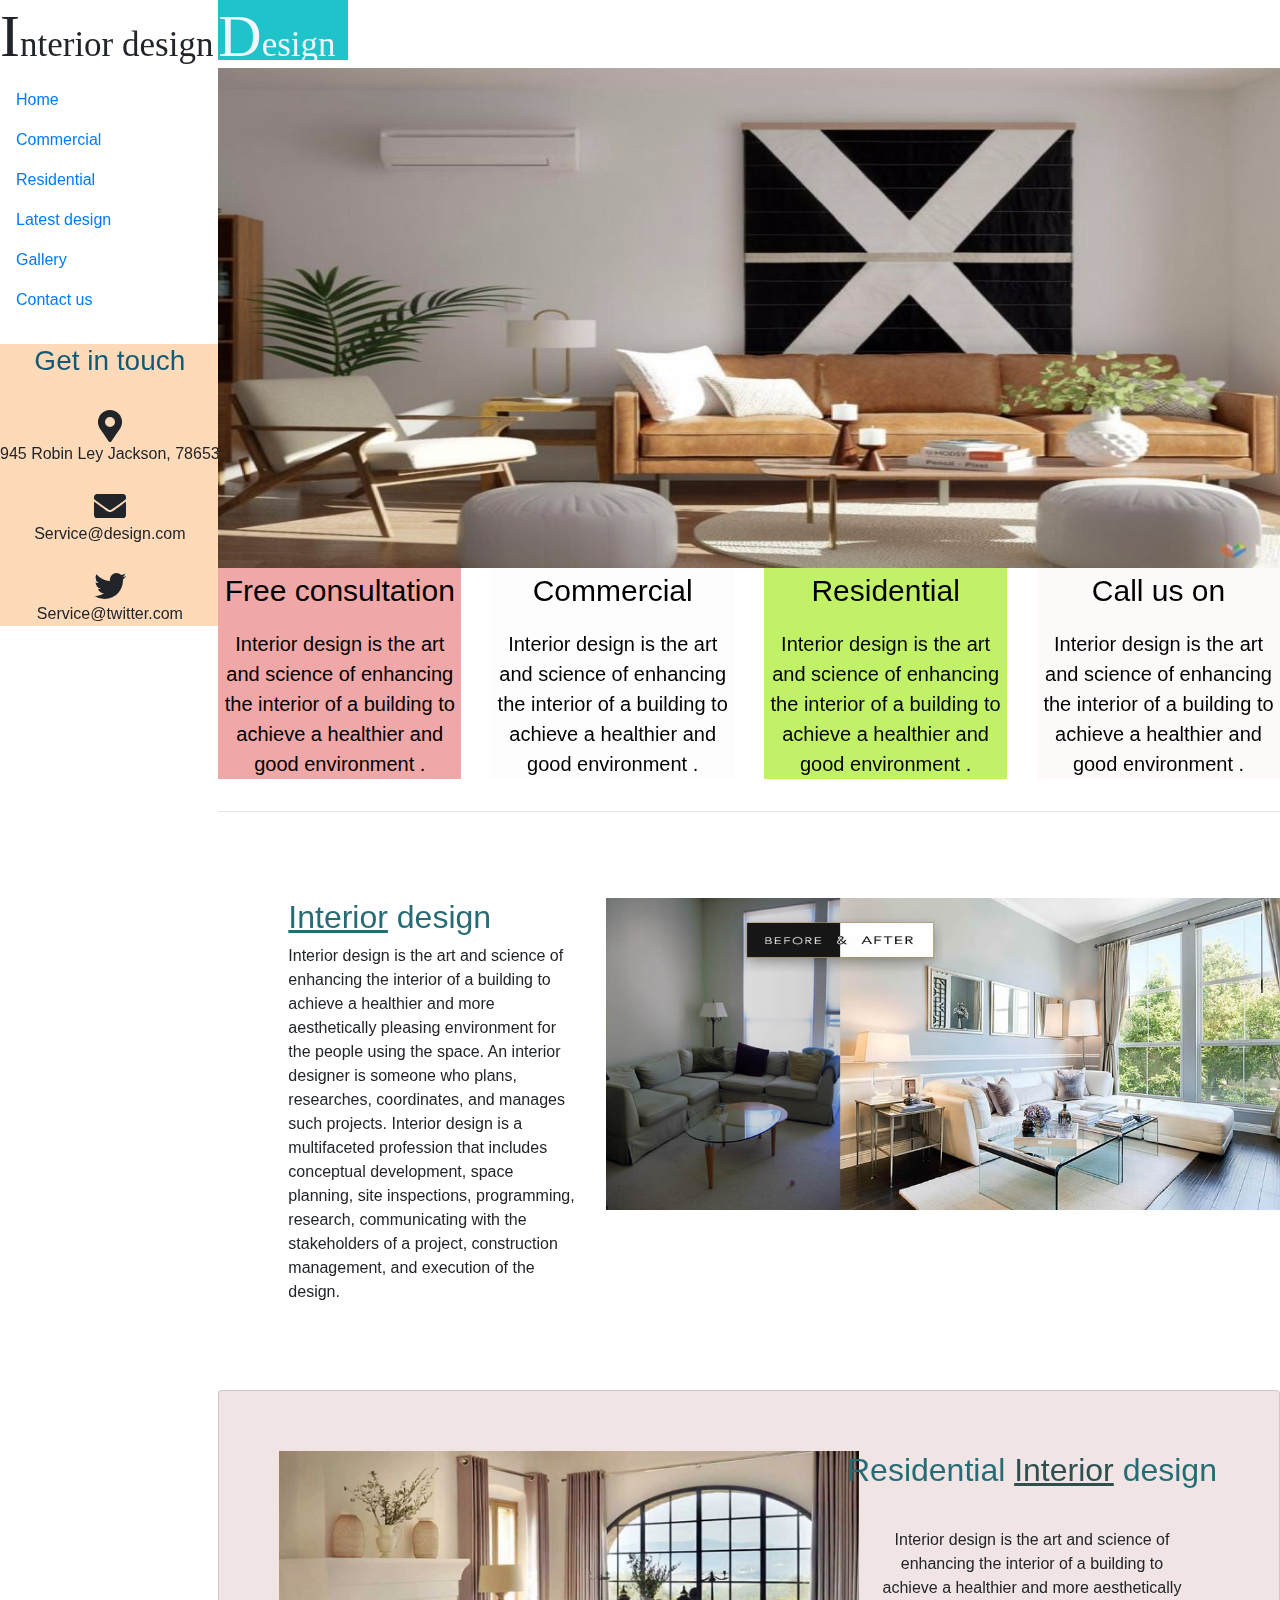
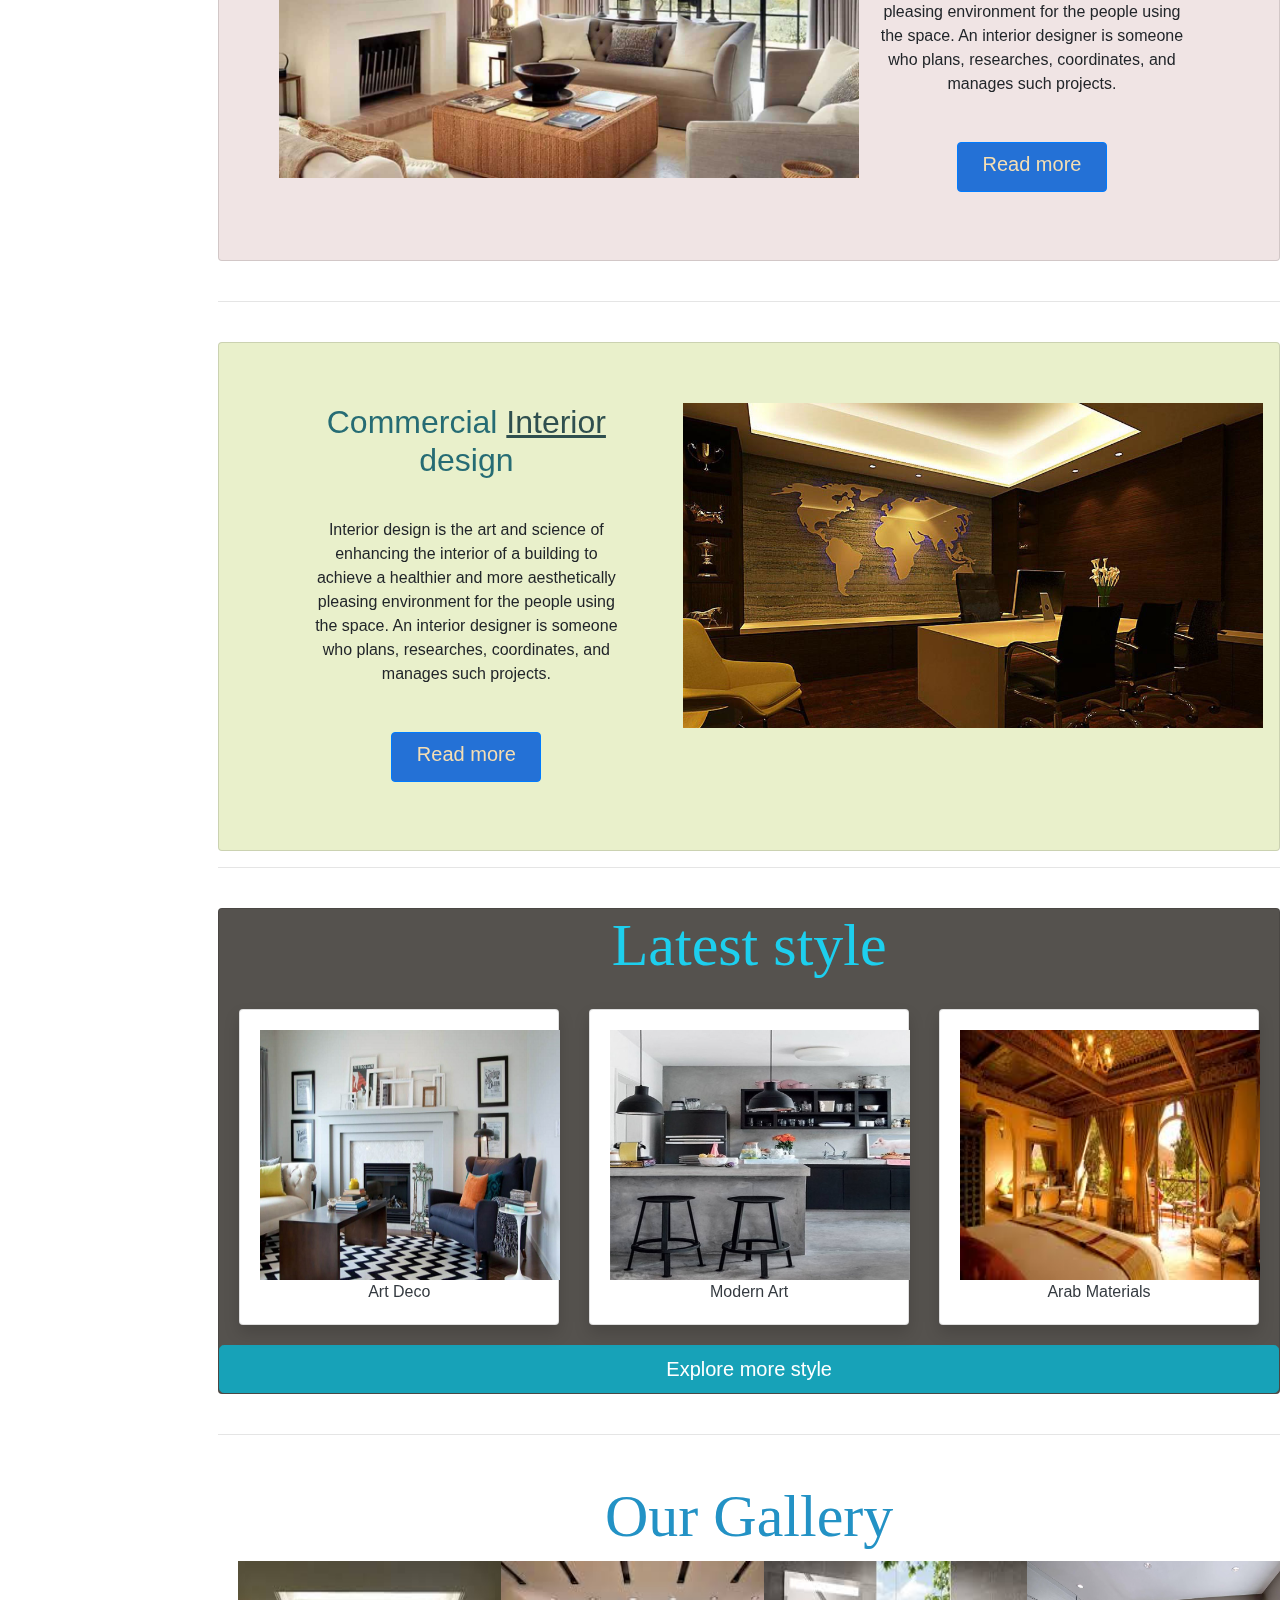
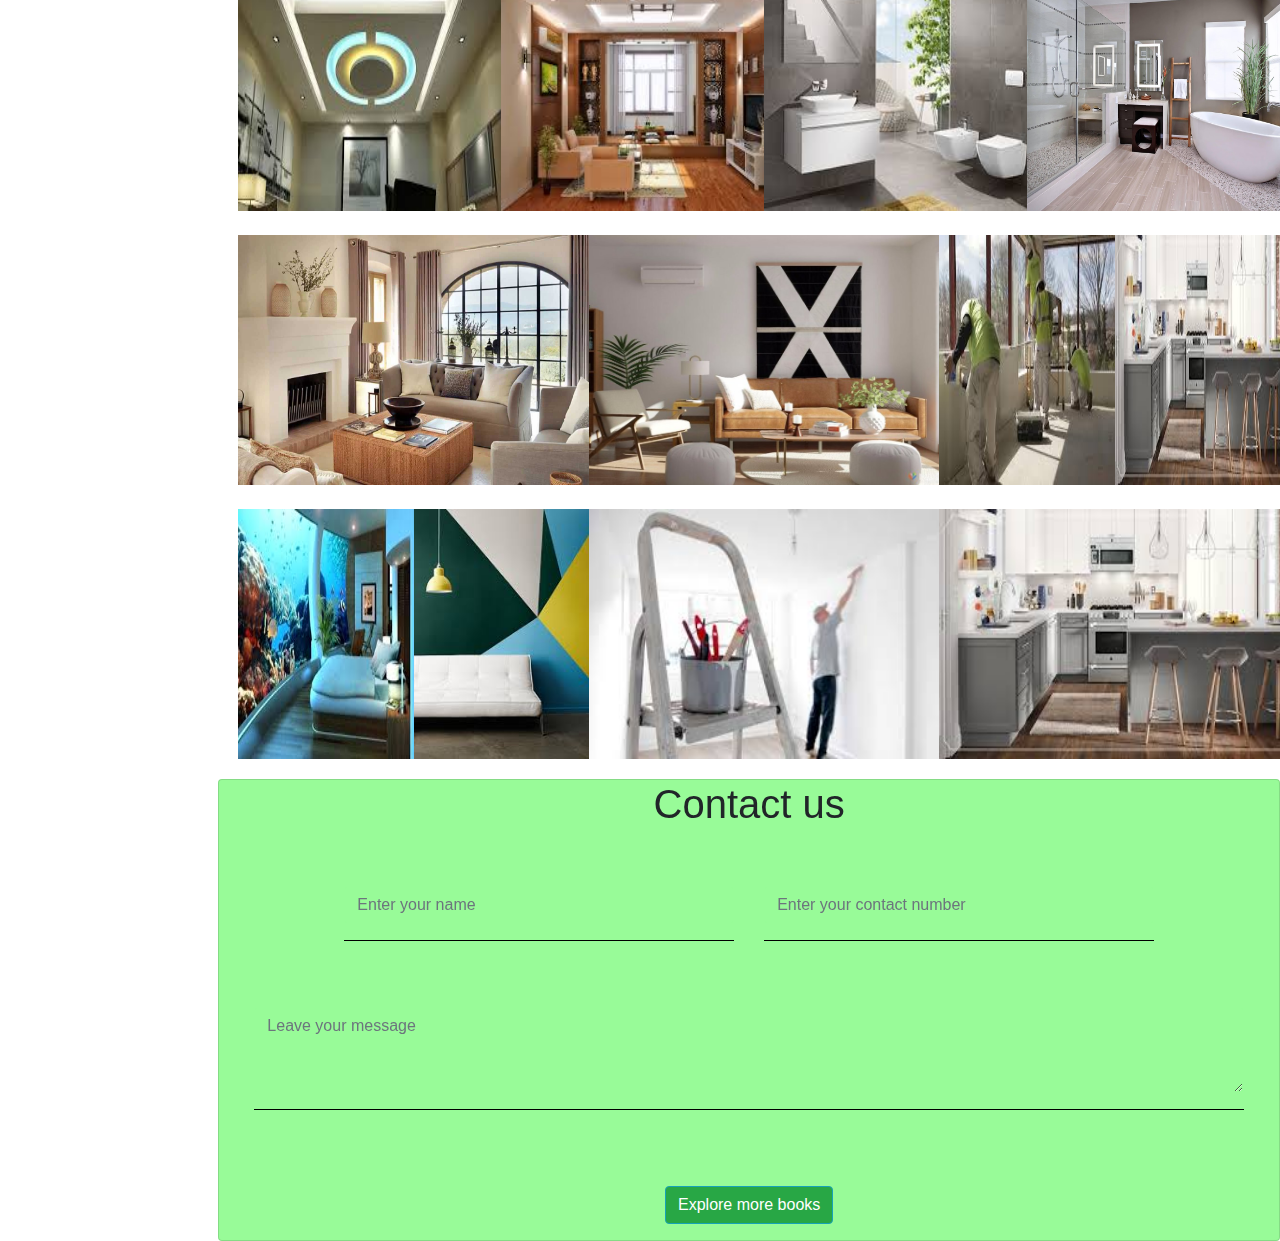
<file: interior.html>
<html>
    <head>
        <link rel="stylesheet" href="https://stackpath.bootstrapcdn.com/bootstrap/4.3.1/css/bootstrap.min.css" integrity="sha384-ggOyR0iXCbMQv3Xipma34MD+dH/1fQ784/j6cY/iJTQUOhcWr7x9JvoRxT2MZw1T" crossorigin="anonymous">
        <link rel="stylesheet" href="stylesheet.css">
            <link rel="stylesheet" href="https://use.fontawesome.com/releases/v5.7.2/css/all.css">
            
            <script src="https://code.jquery.com/jquery-3.3.1.min.js"></script>
    </head>
    <body>
        
            

        <div class="row">
                <div class="col-md-2 col-2 col-sm-2">
                <div class="list" style="position:fixed;top:0px;left:0px;" >
                        <div class="nav flex-column nav-pills" id="v-pills-tab" role="tablist" aria-orientation="vertical">
                                <h1 class="heading d-none d-md-block  ">Interior design</h1>
                                <a  class="nav-link navlink "  href="#home">Home</a>
                                <a  class="nav-link navlink "  href="#commercial">Commercial</a>
                                <a  class="nav-link navlink "  href="#residential">Residential</a>
                                <a  class="nav-link navlink "  href="#style">Latest design</a>
                                <a  class="nav-link navlink "  href="#gallery">Gallery</a>
                                <a  class="nav-link navlink "  href="#contact">Contact us</a>
                            </div><br>
                            <div style="text-align:center; background-color: peachpuff;" ><h3 style="color:rgb(17, 90, 119)">Get in touch</h3><br>
                                <i class="fas fa-map-marker-alt fa-2x"></i><br> 945 Robin Ley Jackson, 78653<br><br>
                            <i class="fas fa-envelope fa-2x"></i><br>Service@design.com<br><br>
                            <i class="fab fa-twitter fa-2x "></i><br>Service@twitter.com
                        </div>
                              </div>
                </div>
                <div class="col-md-10 col-10 col-sm-10">
                    <div class="row" >
                        <div class="col-12" id="home">
                                <div><h2 class="d-sm-none heading" style="background-color:rgb(14, 172, 235);;color:rgb(248, 245, 245);"> Interior design</h2><h4 class="heading subtitle d-none d-lg-block">Design is not just what it looks like design is how it Works</h4></div>
                        
                                
                        </div>
                    </div>
                   
                    
                        <div class="w3-content w3-section "  align="center" style="max-width:500px">
                                <img class="mySlides" src="image/interior-15.jpg" style="width:1130px" height="500px">
                                    <img class="mySlides" src="image/interior-14.jpg" style="width:1110"height="500px">
                                    <img class="mySlides" src="image/interior-2.jpg" style="width:1110"height="500px">
                                    <img class="mySlides" src="image/interior-1.jpg" style="width:1110"height="500px">
                            </div>
                    <div class="row">
                        <div class="col-md-3 col-12 col-sm-12">
                            <div class="" style="background-color:rgb(240, 167, 167); color:black;text-align:center;"><p style="font-size:30px;">Free consultation</p>
                            <p style="font-size:20px;">Interior design is the art and science of enhancing the interior of a building to achieve a healthier and good environment .</p>
                            </div>
                        </div>

                        <div class="col-md-3 col-12 col-sm-12">
                                <div class="" style="background-color:rgb(253, 253, 253); color:black;text-align:center;"><p style="font-size:30px;">Commercial </p>
                                    <p style="font-size:20px;">Interior design is the art and science of enhancing the interior of a building to achieve a healthier and good environment .</p>
                                </div>
                        </div>
                        <div class="col-md-3 col-12 col-sm-12">
                                <div class="" style="background-color:rgb(193, 241, 102); color:black;text-align:center;"><p style="font-size:30px;">	Residential</p>
                                   <p style="font-size:20px;">Interior design is the art and science of enhancing the interior of a building to achieve a healthier and good environment .</p>
                               </div>
                          </div>
                         <div class="col-md-3 col-12 col-sm-12">
                                <div class="" style="background-color:rgb(253, 249, 249); color:black;text-align:center;"><p style="font-size:30px;">Call us on</p>
                                   <p style="font-size:20px;">Interior design is the art and science of enhancing the interior of a building to achieve a healthier and good environment .</p>
                               </div>
                          </div>
                                
                            
                    </div><hr style="color:darkgreen;">
                    <div class="row" style="padding:70px;">
                        <div class="col-md-4 col-12 col-sm-12">
                            <h2 style="color:rgb(38, 108, 116)"><u>Interior</u> design</h2>
                            <p class="justify">Interior design is the art and science of enhancing the interior of a building to achieve a healthier and more aesthetically pleasing environment for the people using the space. An interior designer is someone who plans, researches, coordinates, and manages such projects. Interior design is a multifaceted profession that includes conceptual development, space planning, site inspections, programming, research, communicating with the stakeholders of a project, construction management, and execution of the design.</p>
                        </div>
                        <div class="col-md-8 col-12 col-sm-12" ><img src="image/interior-1.jpg" width="700px" alt="img"></div>
                    </div>
                    <div class="card card-body" style="background-color:rgb(240, 228, 228);">
                            <div class="row" id="residential" style="padding:40px;">
                                    
                                    <div class="col-md-7 col-12 col-sm-12" ><img src="image/interior-2.jpg" width="580px" alt="img"></div>
                                    <div class="col-md-5 col-12 col-sm-12" style="text-align:center;">
                                            <h2 style="color:rgb(38, 108, 116);padding: 0px;">Residential <u style="color:darkslategray">Interior</u> design</h2>
                                            <p class="justify" style="padding:30px;">Interior design is the art and science of enhancing the interior of a building to achieve a healthier and more aesthetically pleasing environment for the people using the space. An interior designer is someone who plans, researches, coordinates, and manages such projects. </p>
                                            <a class="btn btn-primary mb-2 an-btn" style="color:wheat;font-size:20px;" >Read more</a>
                                        </div>
                            </div>
                    </div><br><hr ><br>
                    <div class="card card-body" style="background-color:rgb(233, 240, 203); ">
                            <div class="row" id="commercial" style="padding:40px;">
                                    
                                    <div class="col-md-5 col-12 col-sm-12" style="text-align:center;">
                                            <h2  style="color:rgb(38, 108, 116);padding: 0px;">Commercial <u style="color:darkslategray">Interior</u> design</h2>
                                            <p class="justify" style="padding:30px;">Interior design is the art and science of enhancing the interior of a building to achieve a healthier and more aesthetically pleasing environment for the people using the space. An interior designer is someone who plans, researches, coordinates, and manages such projects. </p>
                                            <a class="btn btn-primary mb-2 an-btn" style="color:wheat;font-size:20px;"   >Read more</a>
                                        </div>
                                        <div class="col-md-7 col-12 col-sm-12" ><img src="image/interior-3.jpg" width="580px" alt="img"></div>

                             </div>
                    </div>

                    <hr>
                    <br>
                    <div class="card "style="text-align:center;color:darkslategrey;background-color: rgb(85, 82, 78); ">
                            <div id="style"> <h1 class="underline" style="font-size:60px;font-family: 'Sofia';text-align: center;color: rgb(29, 207, 238);" >Latest style</h1> </div>
                                        
                            <div class="card-body card-bg ">
                               <div class="row">
                                   <div class="col-md-4 col-12 col-sm-12">
                                        
                                            <div class="card card-body text-dark shadow book1 "id="book" ><img src="image/interior-5.jpg" height="250px" width="300px">
                                                Art Deco
                                            
                                            </div>
                                          
                                   </div>
                                   <div class="col-md-4 col-12 col-sm-12">
                                        
                                            <div class="card card-body text-dark shadow book2" id="book"><img src="image/interior-6.jpg" height="250px" width="300px">
                                                Modern Art
                                               
                                            </div>
                                        
                                   </div>
                                   <div class="col-md-4 col-12 col-sm-12">
                                        
                                            <div class="card card-body text-dark shadow book3" id="book"><img src="image/interior-4.jpg" height="250px" width="300px">
                                                Arab Materials
                                            </div>
                                           
                                   </div>
                               </div>
                            </div>
                            <a type="button" class="btn btn-info btn-lg btn-block" href="#">Explore more style</a>
            
                        </div>
                        <br><hr>
                <div class="card-body">
                        <div  class="underline" id="gallery" style="font-size:60px;font-family: 'Sofia';text-align: center; color: rgb(35, 146, 197);">Our Gallery</div>
                    <div class="row">
                           

                        <div class="col-md-3 col-12 col-sm-12">
                                <img src="image/interior-11.jpg" height="250px" width="270px">
                        </div>
                        <div class="col-md-3 col-12 col-sm-12 ">
                                <img src="image/interior-12.jpg" height="250px" width="270px">
                        </div>
                        <div class="col-md-3 col-12 col-sm-12">
                                <img src="image/interior-13.jpg" height="250px" width="270px">
                        </div>
                        <div class="col-md-3 col-12 col-sm-12">
                                <img src="image/interior-14.jpg" height="250px" width="300px">
                        </div>
                    </div><br>
                    <div class="row">
                            <div class="col-md-4 col-12 col-sm-12">
                                    <img src="image/interior-2.jpg" height="250px" width="360px">
                            </div>
                            <div class="col-md-4 col-12 col-sm-12">
                                    <img src="image/interior-15.jpg" height="250px" width="360px">
                            </div>
                            <div class="col-md-2 col-12 col-sm-12">
                                    <img src="image/interior-7.jpg" height="250px" width="180px">
                            </div>
                            <div class="col-md-2 col-12 col-sm-12">
                                    <img src="image/interior-16.jpg" height="250px" width="180px">
                            </div>
                        </div><br>
                        <div class="row">
                                <div class="col-md-2 col-12 col-sm-12">
                                        <img src="image/interior-9.jpg" height="250px" width="180px">
                                </div>
                                <div class="col-md-2 col-12 col-sm-12">
                                        <img src="image/interior-18.jpg" height="250px" width="175px">
                                </div>
                                <div class="col-md-4 col-12 col-sm-12">
                                        <img src="image/interior-8.jpg" height="250px" width="360px">
                                </div>
                                <div class="col-md-4 col-12 col-sm-12">
                                        <img src="image/interior-16.jpg" height="250px" width="380px">
                                </div>
                            </div>
                </div>
                <div class="card-boby card" style="background-color:palegreen;">
                    <div class="row" id="contact">
                        <div class="col-12 col-md-12 col-sm-12 h1"  style="text-align:center; ">
                            Contact us <div class="underline"></div>
                        </div>
                        <div class="col-12 col-md-12 col-sm-12">
                            <form>
                                <div class="row" style="padding-top:50px;">
                                <div class="col-6 col-md-6 col-sm-6" style="padding-left:140px; ">
                                
                                <input type="text" class="form-control" style="border-color:transparent;background-color:palegreen;" placeholder="Enter your name"><hr width=100% color="black">
                                </div>
                                <div class="col-6 col-md-6 col-sm-6"  style="padding-right:140px;">
                                        
                                        <input type="text" class="form-control" style="border-color:transparent;background-color:palegreen" placeholder="Enter your contact number"><hr width=100% color="black">
                                    </div>
                                    <div class="col-12 col-md-12 col-sm-12" style="text-align:center;padding:50px; ">
                                    <textarea class="form-control"  rows="3" cols="10" style="border-color:transparent;background-color:palegreen" placeholder="Leave your message"></textarea><hr width=100% color="black">
                                    </div>
                                        <div class="col-12 col-md-12 col-sm-12" style="text-align:center;padding-top:10px;">
                                            
                                        <a type="button" class="btn btn-info bg-success " href="#cc" >Explore more books</a>
                                            </div>
                            </div>
                            </form>
                        </div>
                        
                    </div>
                </div>                
                      </div>  
            </div>
     <script src="https://code.jquery.com/jquery-3.3.1.slim.min.js" integrity="sha384-q8i/X+965DzO0rT7abK41JStQIAqVgRVzpbzo5smXKp4YfRvH+8abtTE1Pi6jizo" crossorigin="anonymous"></script>
     <script src="https://cdnjs.cloudflare.com/ajax/libs/popper.js/1.14.7/umd/popper.min.js" integrity="sha384-UO2eT0CpHqdSJQ6hJty5KVphtPhzWj9WO1clHTMGa3JDZwrnQq4sF86dIHNDz0W1" crossorigin="anonymous"></script>
     <script src="https://stackpath.bootstrapcdn.com/bootstrap/4.3.1/js/bootstrap.min.js" integrity="sha384-JjSmVgyd0p3pXB1rRibZUAYoIIy6OrQ6VrjIEaFf/nJGzIxFDsf4x0xIM+B07jRM" crossorigin="anonymous"></script>
     <script>
            var myIndex = 0;
            carousel();
            
            function carousel() {
              var i;
              var x = document.getElementsByClassName("mySlides");
              for (i = 0; i < x.length; i++) {
                x[i].style.display = "none";  
              }
              myIndex++;
              if (myIndex > x.length) {myIndex = 1}    
              x[myIndex-1].style.display = "block";  
              setTimeout(carousel, 2000); // Change image every 2 seconds
            }
            
         
            
                    </script>
               
    </body>
    </html>
</file>
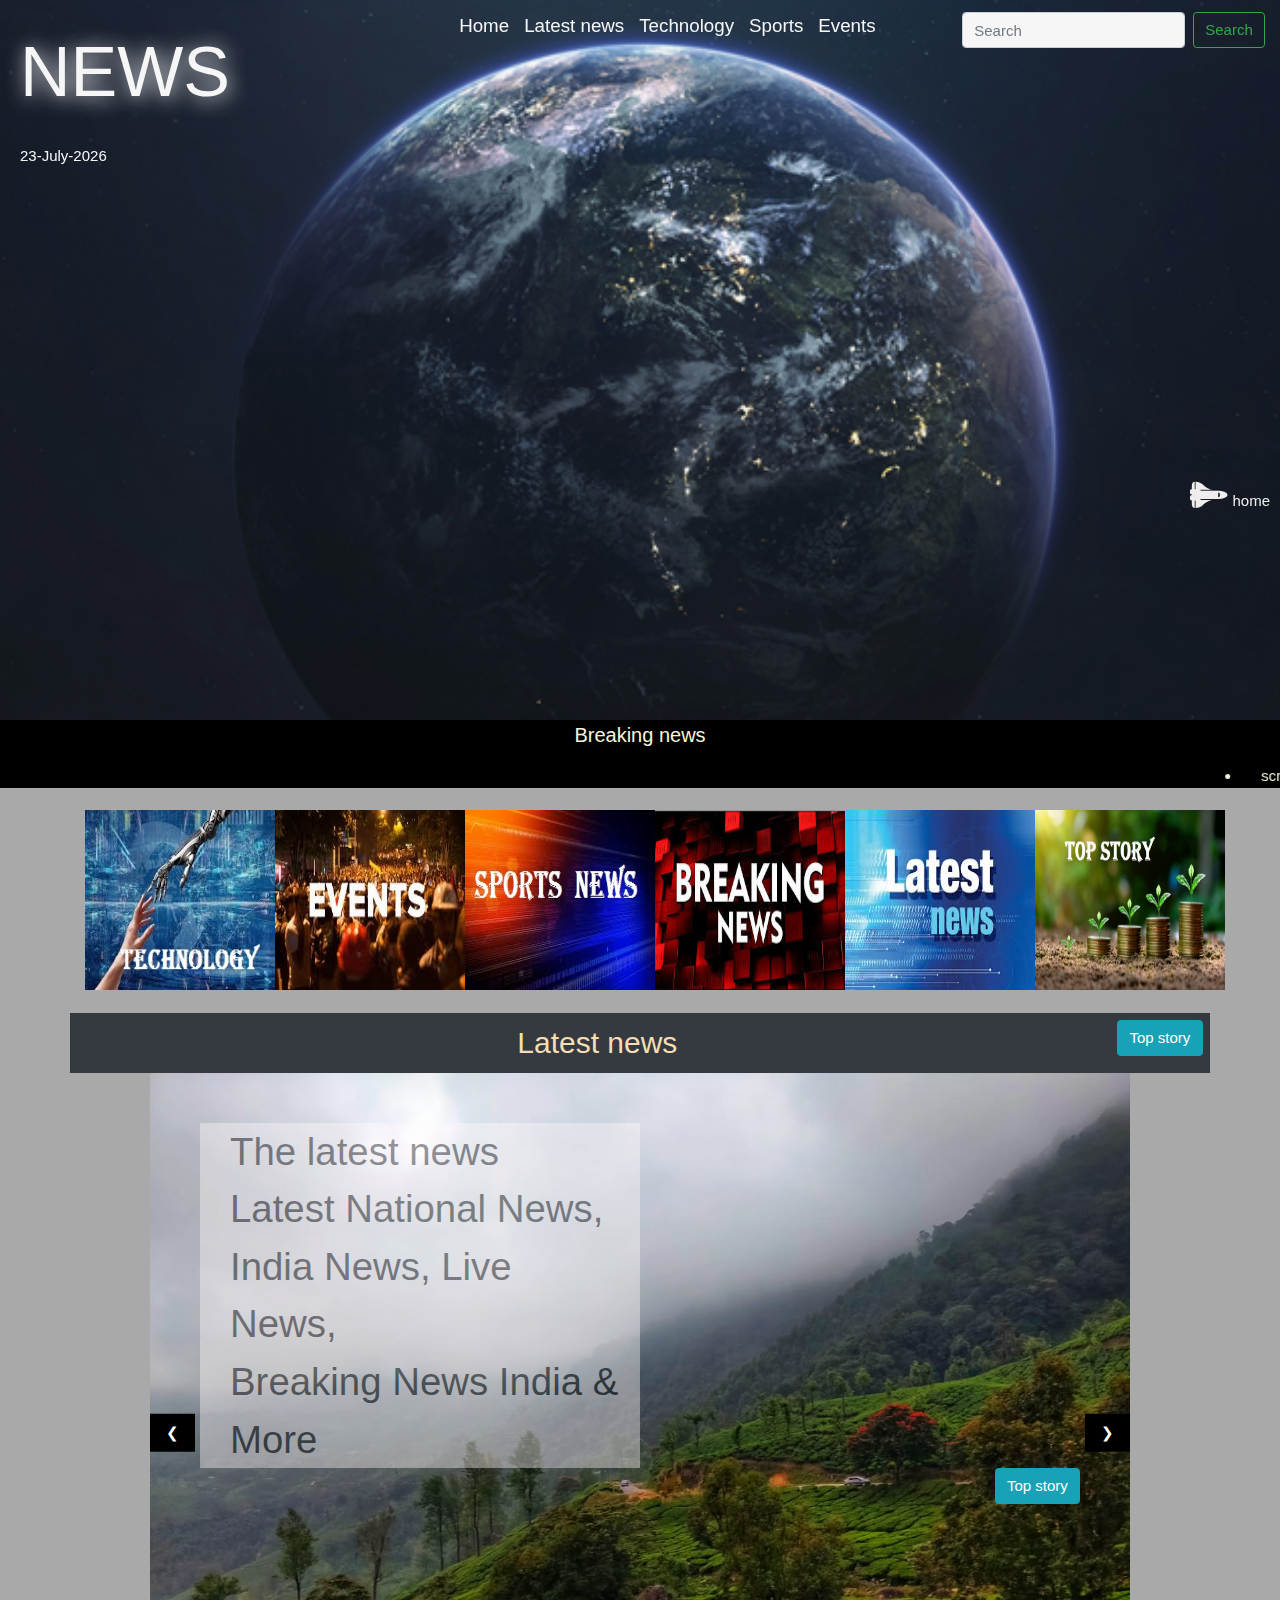
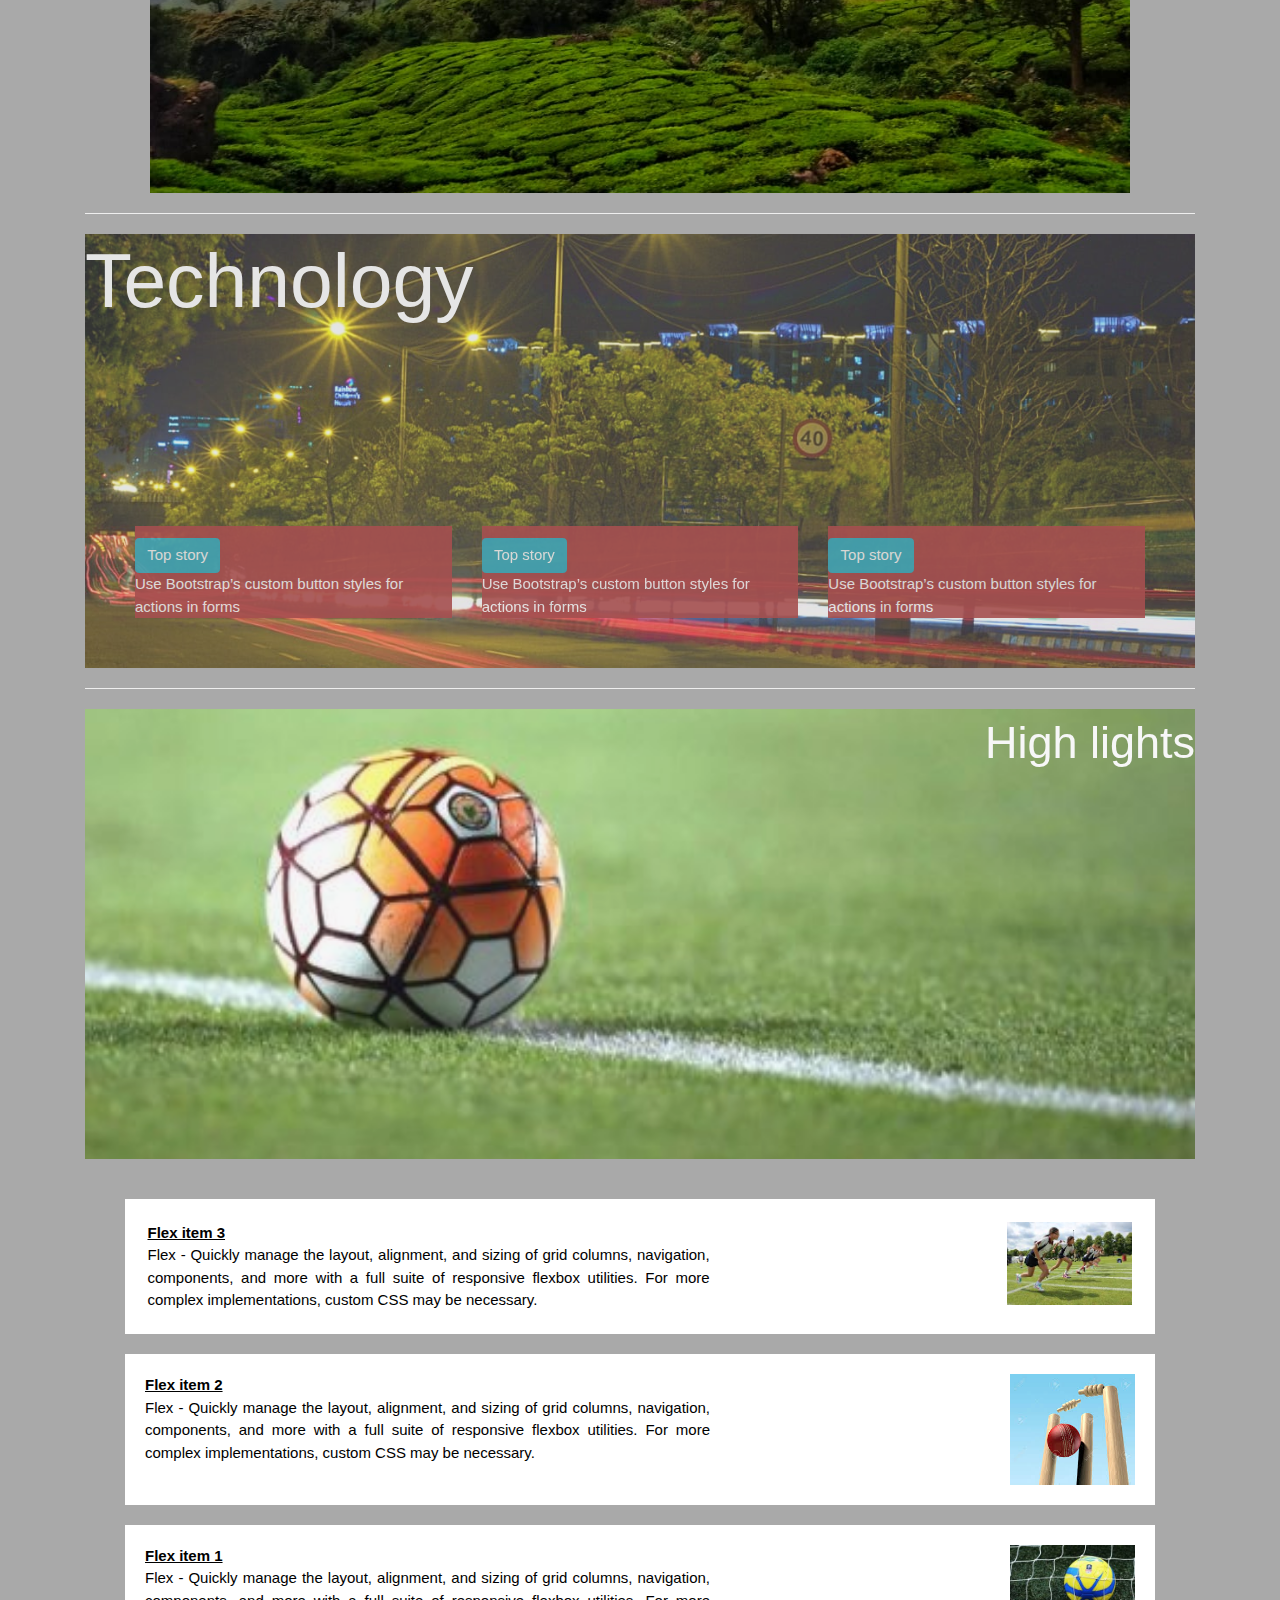
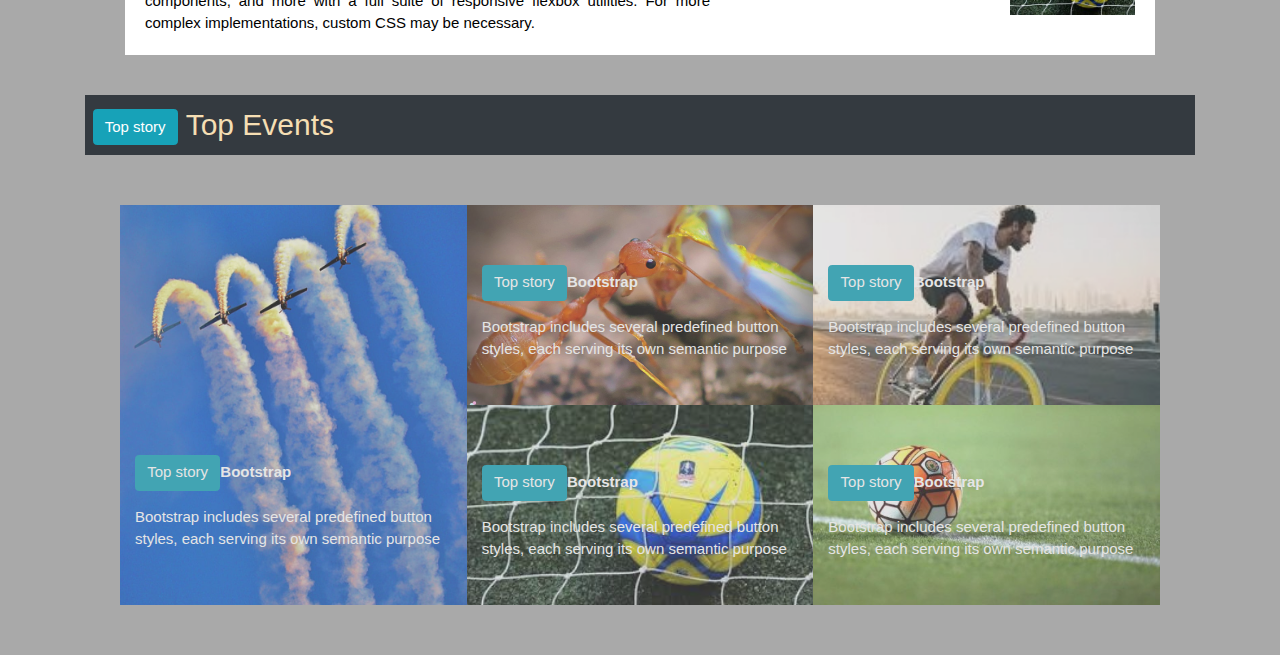
<file: news.html>
<html>

<head>
  <title>Today news</title>
  <meta name="viewport" content="width=device-width, initial-scale=1.0">

  <link rel="stylesheet" href="stylesheet.css" />
  <link rel="stylesheet" href="https://stackpath.bootstrapcdn.com/bootstrap/4.3.1/css/bootstrap.min.css"
    integrity="sha384-ggOyR0iXCbMQv3Xipma34MD+dH/1fQ784/j6cY/iJTQUOhcWr7x9JvoRxT2MZw1T" crossorigin="anonymous">
  <link rel="stylesheet" href="https://www.w3schools.com/w3css/4/w3.css">
  <link rel="stylesheet" href="https://use.fontawesome.com/releases/v5.7.2/css/all.css">


</head>

<body class="news-background">

  <div class="background-img">

    <div class="row" id="home">
      <div class="col-md-4 col-sm-8 col-8">
        <div class="shadow-head">NEWS</div>
        <div class="padding" style="color:white;" id="demo"></div>
      </div>
      <div class="col-md-8 col-sm-4 col-4">
        <nav class="navbar navbar-expand-lg navbar-light ">
          <button class="navbar-toggler bg-secondary " type="button" data-toggle="collapse"
            data-target="#navbarTogglerDemo03" aria-controls="navbarTogglerDemo03" aria-expanded="false"
            aria-label="Toggle navigation">
            <span class="navbar-toggler-icon"></span>
          </button>


          <div class="collapse navbar-collapse" id="navbarTogglerDemo03">
            <ul class="navbar-nav mr-auto mt-2 mt-lg-0">
              <li class="nav-item active">
                <a class="nav-link text-white h5" href="#down">Home <span class="sr-only">(current)</span></a>
              </li>
              <li class="nav-item">
                <a class="nav-link text-white h5" href="#latestnews">Latest news</a>
              </li>
              <li class="nav-item">
                <a class="nav-link text-white h5" href="#technology">Technology</a>
              </li>
              <li class="nav-item">
                <a class="nav-link text-white h5" href="#sports">Sports</a>
              </li>
              <li class="nav-item">
                <a class="nav-link text-white h5" href="#events">Events</a>
              </li>
            </ul>
            <form class="form-inline my-2 my-lg-0">
              <input class="form-control mr-sm-2" type="search" placeholder="Search" aria-label="Search">
              <button class="btn btn-outline-success my-2 my-sm-0" type="submit">Search</button>
            </form>

          </div>
        </nav>


      </div>
    </div>
    <div class="">
      <a href="#home">
        <div style="color:rgb(248, 245, 245);position:  fixed; top: 480px; right:10px;z-index:1;">
          <i class="fas fa-space-shuttle fa-2x fa-spin"></i> home
        </div>
      </a></div>
  </div>
  </div>



  <div class="breaking-news-bg">
    <div style="font-size:20px; text-align:center;">Breaking news</div>
    <marquee>
      <ul class="padding">
        <li class="padding breaking-news " id="breaking">scrolling breaking new </li class="padding breaking-news">
        <li class="padding breaking-news">scrolling breaking news</li>
        <li class="padding breaking-news">scrolling breaking news</li>
      </ul>
    </marquee>
    <marquee behavior="scroll"></marquee>
  </div><br>
  <div class="container ">
    <div class="row">
      <div class="col-6 col-sm-4 col-md-2  "><a href="#technology"><img src="image/tech1.jpg" width="190px"
            height="180px"></a></div>
      <div class="col-6 col-sm-4 col-md-2  "><a href="#events"><img src="image/event.jpg" width="190px" height="180px"
            href="#events"></a></div>
      <div class="col-6 col-sm-4 col-md-2  "><a href="#sports"><img src="image/sportsnews.jpg" width="190px"
            height="180px"></a></div>
      <div class="col-6 col-sm-4 col-md-2  "><a href="#breaking"><img src="image/breakingnews.jpg" width="190px"
            height="180px"></div>
      <div class="col-6 col-sm-4 col-md-2  "><a href="#latestnews"><img src="image/latestnews.jpg" width="190px"
            height="180px"></div>
      <div class="col-6 col-sm-4 col-md-2  "><a href="paper.html"><img src="image/topstory.jpg" width="190px"
            height="180px"></a></div>

    </div>
  </div>

  <br>
  <div class="bg-dark p-2 container" style="color:wheat; font-size: 30px;"><button type="button" class="btn btn-info "
      style="float:right">Top story</button>
    <div class="text-center">Latest news</div>
  </div>


  <div class="news-background">
    <div class="container ">
      <div class="w3-content w3-display-container" id="latestnews">

        <div class=" mySlides Latest text-justify padding padding-top">
          <div class="col-md-6 col-12 col-sm-12"
            style="font-size:3vw;color:black;padding-left: 30px; text-align: left; background-color: snow; opacity: 0.4;">
            The latest news <br>Latest National News,<br> India News, Live News,<br> Breaking News India & More </div><a
            type="button" href="paper.html" class="btn btn-info " style="float:right">Top story</a>
        </div>
        <div class=" mySlides Latest1 text-justify padding padding-top">
          <div class="col-md-6 col-12 col-sm-12"
            style="font-size:3vw;color:black;padding-left: 30px; text-align: left; background-color: snow; opacity: 0.4;">
            The latest news <br>Latest National News,<br> India News, Live News,<br> Breaking News India & More </div><a
            type="button" href="paper.html" class="btn btn-info " style="float:right">Top story</a>
        </div>

        <button class="w3-button w3-black w3-display-left" onclick="plusDivs(-1)">&#10094;</button>
        <button class="w3-button w3-black w3-display-right" onclick="plusDivs(1)">&#10095;</button>
      </div>

    </div>
  </div>
  <div class="news-background ">
    <div class="container ">
      <hr>
      <div class="tech-background"> <b class="h1 text-white text-center" id="technology"
          style="font-size:6vw;">Technology</b>
        <div class="row padding-top">
          <div class="col-md-4 col-sm-12 " style="padding-top:150px;">
            <div class="tech-content"><a type="button" href="news.html" class="btn btn-info">Top story</a><br>Use
              Bootstrap’s custom button styles for actions in forms </div>
          </div>
          <div class="col-md-4 col-sm-12" style="padding-top:150px;">
            <div class="tech-content"><a type="button" href="news.html" class="btn btn-info">Top story</a><br>Use
              Bootstrap’s custom button styles for actions in forms</div>
          </div>
          <div class="col-md-4 col-sm-12" style="padding-top:150px;">
            <div class="tech-content"><a type="button" href="news.html" class="btn btn-info">Top story</a><br>Use
              Bootstrap’s custom button styles for actions in forms</div>
          </div>
        </div>
      </div>
      <hr>
      <div class="Sport" id="sports">
        <div align=right style="font-size:45px; color:white;">High lights </div>
      </div>

      <div class="d-flex flex-column-reverse  news-background  sports ">

        <a type="button" href="news.html" class="alink">
          <div class="p-9 bd-highlight bg-white sports">
            <div class="row ">
              <div class="col-md-7 col-sm-7 col-6">
                <div class="text-justify"><u><b>Flex item 1</b></u><br>Flex - Quickly manage the layout, alignment, and
                  sizing of grid columns, navigation, components, and more with a full suite of responsive flexbox
                  utilities. For more complex implementations, custom CSS may be necessary. </div>
              </div>
              <div class="col-md-5 col-sm-5 col-6">
                <div style="float:right"><img src="image/ball.jpg" width="125px"></div>
              </div>
            </div>
          </div>
        </a>
        <a type="button" href="news.html" class="alink">
          <div class="p-9 bd-highlight bg-white sports">
            <div class="row">
              <div class="col-md-7 col-sm-7 col-6">
                <div class="text-justify"><u><b>Flex item 2</b></u> <br>Flex - Quickly manage the layout, alignment, and
                  sizing of grid columns, navigation, components, and more with a full suite of responsive flexbox
                  utilities. For more complex implementations, custom CSS may be necessary. </div>
              </div>
              <div class="col-md-5 col-sm-5 col-6">
                <div style="float:right"><img src="image/cricket.jpg" width="125px"></div>
              </div>
            </div>
          </div>
        </a>
        <a type="button" href="news.html" class="alink">
          <div class="p-4 bd-highlight bg-white sports">
            <div class="row">
              <div class="col-md-7 col-sm-7 col-6">
                <div class="text-justify"><u><b>Flex item 3</b></u><br>Flex - Quickly manage the layout, alignment, and
                  sizing of grid columns, navigation, components, and more with a full suite of responsive flexbox
                  utilities. For more complex implementations, custom CSS may be necessary. </div>
              </div>
              <div class="col-md-5 col-sm-5 col-6">
                <div style="float:right"><img src="image/run.jpg" width="125px"></div>
              </div>
            </div>
          </div>
        </a>
      </div>
      <!--ent-->
      <div class="bg-dark p-2" id="events" style="color:wheat; font-size: 30px;"><button type="button"
          class="btn btn-info">Top story</button> Top Events</div>
      <div class="row padding-top">
        <div class="col-md-4 col-12 col-sm-12 ent-background1">
          <!--big img col-6-->
          <a href="news.html" class="alink">
            <p style="padding-top:250px"><button type="button" class="btn btn-info">Top story</button><b
                class="text-white">Bootstrap</b><br>
              <p class="text-white">Bootstrap includes several predefined button styles, each serving its own semantic
                purpose</p>
            </p>
          </a></div>
        <div class="col-md-8 col-12 col-sm-12 ">
          <!-- for small img col-6 -->
          <div class="row">
            <!-- 2 row of img-->
            <div class="col-md-6 col-12 col-sm-12 ent-background evt-img1">
              <a href="news.html" class="alink">
                <p style="padding-top:60px"><button type="button" class="btn btn-info">Top story</button><b
                    class="text-white">Bootstrap</b><br>
                  <p class="text-white">Bootstrap includes several predefined button styles, each serving its own
                    semantic purpose</p>
                </p>
              </a></div>
            <div class="col-md-6 col-12 col-sm-12 ent-background evt-img2">
              <a href="news.html" class="alink">
                <p style="padding-top:60px"><button type="button" class="btn btn-info">Top story</button><b
                    class="text-white">Bootstrap</b><br>
                  <p class="text-white">Bootstrap includes several predefined button styles, each serving its own
                    semantic purpose</p>
                </p>
              </a></div>
          </div>
          <div class="row">
            <div class="col-md-6 col-12 col-sm-12 ent-background evt-img3">
              <a href="news.html" class="alink">
                <p style="padding-top:60px"><button type="button" class="btn btn-info">Top story</button><b
                    class="text-white">Bootstrap</b><br>
                  <p class="text-white">Bootstrap includes several predefined button styles, each serving its own
                    semantic purpose</p>
                </p>
              </a></div>
            <div class="col-md-6 col-12 col-sm-12 ent-background evt-img4">
              <a href="news.html" class="alink">
                <p style="padding-top:60px"><button type="button" class="btn btn-info">Top story</button><b
                    class="text-white">Bootstrap</b><br>
                  <p class="text-white">Bootstrap includes several predefined button styles, each serving its own
                    semantic purpose</p>
                </p>
              </a></div>
          </div>
        </div>

      </div>










      <!--close with in container and bg color-->
    </div>
  </div>

  <script src="https://code.jquery.com/jquery-3.3.1.slim.min.js"
    integrity="sha384-q8i/X+965DzO0rT7abK41JStQIAqVgRVzpbzo5smXKp4YfRvH+8abtTE1Pi6jizo"
    crossorigin="anonymous"></script>
  <script src="https://cdnjs.cloudflare.com/ajax/libs/popper.js/1.14.7/umd/popper.min.js"
    integrity="sha384-UO2eT0CpHqdSJQ6hJty5KVphtPhzWj9WO1clHTMGa3JDZwrnQq4sF86dIHNDz0W1"
    crossorigin="anonymous"></script>
  <script src="https://stackpath.bootstrapcdn.com/bootstrap/4.3.1/js/bootstrap.min.js"
    integrity="sha384-JjSmVgyd0p3pXB1rRibZUAYoIIy6OrQ6VrjIEaFf/nJGzIxFDsf4x0xIM+B07jRM"
    crossorigin="anonymous"></script>
  <script>
    var slideIndex = 1;
    showDivs(slideIndex);

    function plusDivs(n) {
      showDivs(slideIndex += n);
    }

    function showDivs(n) {
      var i;
      var x = document.getElementsByClassName("mySlides");
      if (n > x.length) { slideIndex = 1 }
      if (n < 1) { slideIndex = x.length }
      for (i = 0; i < x.length; i++) {
        x[i].style.display = "none";
      }
      x[slideIndex - 1].style.display = "block";
    }

    var x = new Date()

    var x1 = x.getMonth()
    var x2 = x.getDate()
    var x3 = x.getFullYear()
    var mS = ['Jan', 'Feb', 'Mar', 'Apr', 'May', 'June', 'July', 'Aug', 'Sept', 'Oct', 'Nov', 'Dec'];
    document.getElementById('demo').innerHTML = x2 + "-" + mS[x1] + "-" + x3;

  </script>

</body>

</html>
</file>
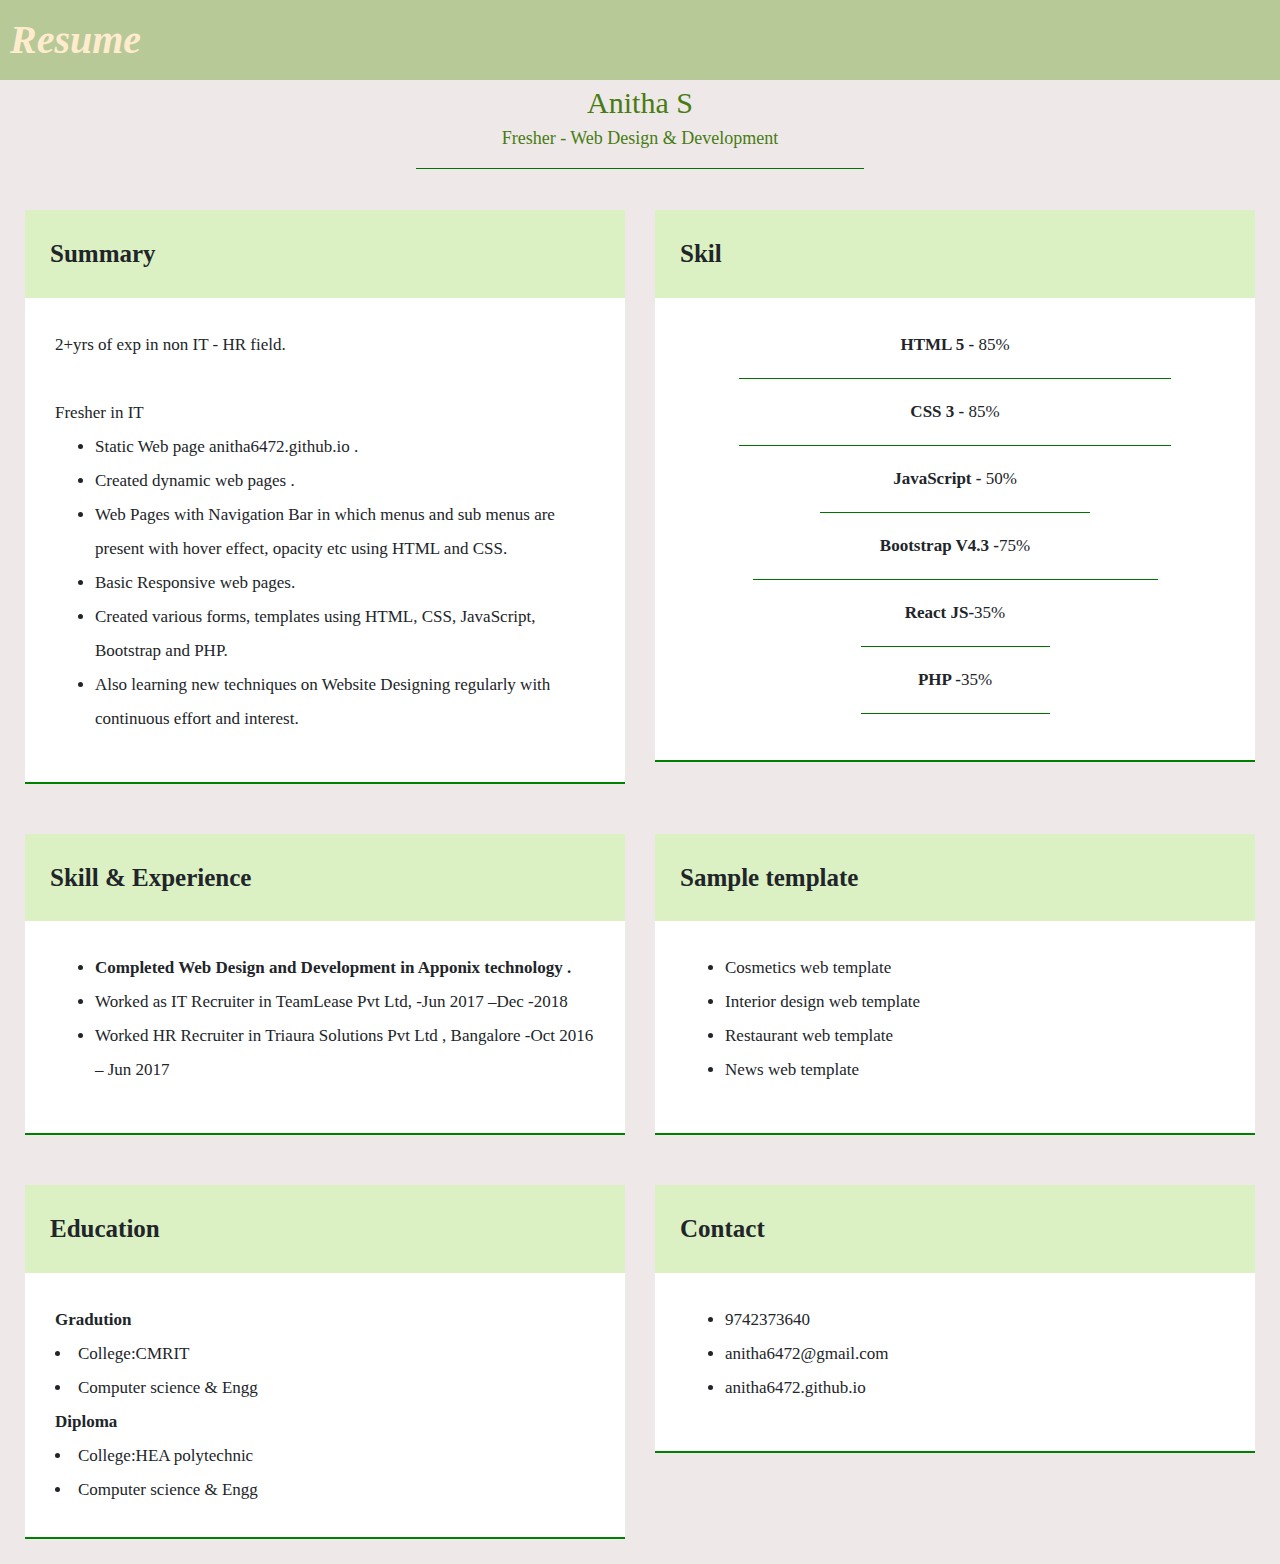
<file: resume.html>
<html>
        <head>
          <meta name="viewport" content="width=device-width,initial-scale=1.0">
            <link rel="stylesheet" href="https://stackpath.bootstrapcdn.com/bootstrap/4.3.1/css/bootstrap.min.css" integrity="sha384-ggOyR0iXCbMQv3Xipma34MD+dH/1fQ784/j6cY/iJTQUOhcWr7x9JvoRxT2MZw1T" crossorigin="anonymous">
            <link rel="stylesheet" href="stylesheet.css">
                <link rel="stylesheet" href="https://use.fontawesome.com/releases/v5.7.2/css/all.css">
                <link href='https://fonts.googleapis.com/css?family=Allura' rel='stylesheet'>
                <script src="https://code.jquery.com/jquery-3.3.1.min.js"></script>
        
        </head>  
    <body style="background-color:rgba(236, 230, 230, 0.918);font-family: 'Times New Roman', Times, serif;">
        <div class="row" style="background-color:rgba(94, 150, 22, 0.384);color: blanchedalmond;padding:10px;font-size: 40px;font-family:'Times New Roman', Times, serif;font-weight: bolder;">
           <div class="col-6"><i>Resume</i></div> </div>
           <div style="text-align:center;font-size: 30px;color: rgb(71, 124, 18);">Anitha S <div style="text-align:center;font-size: 18px;">Fresher - Web Design & Development <hr width=35% color="green"></div></div></div>
        <div class="row" style="padding:25px;">
            <div class="col-6">
                <div class="heading1">
                    Summary
                </div>
                <div class="subhead" >
                    <div>2+yrs of exp in non IT - HR field.</div>
                    <br><div >Fresher in IT</div>
                    <ul class="Justify">	<li>Static Web page anitha6472.github.io .</li>

                   <li>	Created dynamic web pages .</li>
                    <li>Web Pages with Navigation Bar in which menus and sub menus are present with hover effect, opacity etc  using HTML and CSS.
                        </li>
                    <li>Basic Responsive web pages.</li>
                    
                    <li>	Created  various forms, templates using HTML, CSS, JavaScript, Bootstrap and PHP.</li>
                    
                    <li>Also learning new techniques on Website Designing regularly with continuous effort and interest.</li>
                    </ul>
                </div>
            </div>
            <div class="col-6">
                    <div class="heading1">
                        Skil
                    </div>
                    <div class="subhead" >
                        <div style="text-align:center;">
                        <b>HTML 5 -</b>  85%
                        <hr width=80% color="green"></div>
                        <div style="text-align:center;">
                                <b>CSS 3 -</b> 85%
                        <hr width=80% color="green"></div>
                      <div style="text-align:center;">
                        <b>JavaScript -</b> 50%
                          <hr width=50% color="green"></div>
                    <div style="text-align:center;">
                                <b>Bootstrap V4.3  -</b>75%
                       <hr width=75% color="green"></div>
                       <div style="text-align:center;">
                            <b>React JS-</b>35%
                            <hr width=35% color="green"></div>
                            <div style="text-align:center;">
                                    <b>PHP -</b>35%
                                    <hr width=35% color="green"></div>
                    </div>
                </div>
        </div>
        <div class="row" style="padding:25px;">
            <div class="col-6">
                    <div class="heading1">
                            Skill & Experience 
                        </div>
                        <div class="subhead">
                            <ul>
                                <li><b>Completed Web Design and Development in Apponix technology .</b></li>
                                 
                                <li>Worked as IT Recruiter  in TeamLease Pvt Ltd,  -Jun 2017 –Dec -2018</li>
                                   <li> 	Worked  HR Recruiter in  Triaura Solutions Pvt Ltd , Bangalore -Oct 2016 – Jun 2017
                                        </li>
                            </ul>
                            </div>
            </div>
            <div class="col-6">
                   <div class="heading1">
                    Sample template 
                </div>
                <div class="subhead">
                    <ul>
                        <li>Cosmetics web template</li>
                        <li>Interior design web template</li>
                        <li>Restaurant web template</li>
                        <li>News web template</li>
                    </ul>
                </div>
                </div>
        </div>
        <div class="row" style="padding:25px;">
                <div class="col-6">
                        <div class="heading1">
                               Education
                            </div>
                            <div class="subhead">
                                <b>Gradution </b>
                                <li>College:CMRIT </li>
                                <li>Computer science & Engg</li>
                                <b>Diploma </b>
                                <li>College:HEA polytechnic </li>
                                <li>Computer science & Engg</li>
                                </div>
                </div>
                <div class="col-6">
                       <div class="heading1">
                       Contact 
                    </div>
                    <div class="subhead">
                        <ul>
                            <li>9742373640</li>
                            <li>anitha6472@gmail.com</li>
                            
                            <li>anitha6472.github.io </li>
                        </ul>
                    </div>
                    </div>
            </div>
    
    </body>
</file>
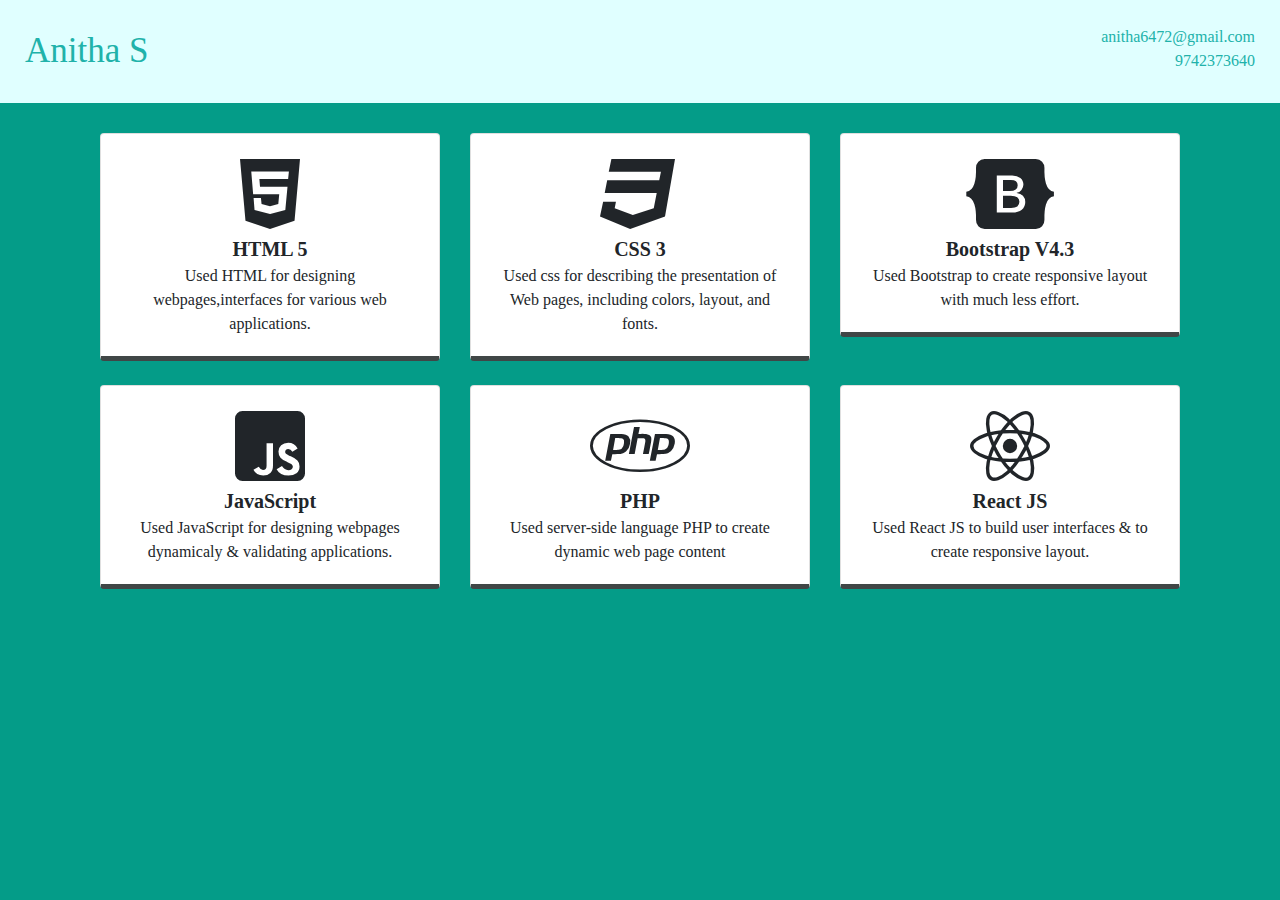
<file: skill.html>
<html>
        <head>
          <meta name="viewport" content="width=device-width,initial-scale=1.0">
            <link rel="stylesheet" href="https://stackpath.bootstrapcdn.com/bootstrap/4.3.1/css/bootstrap.min.css" integrity="sha384-ggOyR0iXCbMQv3Xipma34MD+dH/1fQ784/j6cY/iJTQUOhcWr7x9JvoRxT2MZw1T" crossorigin="anonymous">
            <link rel="stylesheet" href="stylesheet.css">
                <link rel="stylesheet" href="https://use.fontawesome.com/releases/v5.7.2/css/all.css">
                <link href='https://fonts.googleapis.com/css?family=Allura' rel='stylesheet'>
                <script src="https://code.jquery.com/jquery-3.3.1.min.js"></script>
        <style>
        .contt:hover {
            border:4px solid rgb(180, 183, 187);
        }
        .contt{
           border-bottom:5px solid rgb(64, 70, 70); 
        }
        </style>
        </head> 
    <body style="background-color:rgb(4, 156, 136);">
        <div class="row" style="background-color:lightcyan; padding: 25px;">
            <div class="col-7">
                <div style="font-size:35px;font-family: 'Times New Roman', Times, serif;color: lightseagreen;">Anitha S</div>
                
            </div>
            <div class="col-5" style="font-family: 'Times New Roman', Times, serif;color: lightseagreen;text-align: right;">
                anitha6472@gmail.com <br>9742373640
            </div>
            
        </div>
        <div class="container"style="text-align:center;font-family: 'Times New Roman', Times, serif;padding:30px;">
        <div class="row">
            <div class="col-4">
                
                <div class=" card card-body contt" >
                        <i class="fab fa-html5 fa-5x" ></i>
                       <div style="font-weight:bolder;font-size: 20px;">HTML 5</div> 
                        Used HTML for designing webpages,interfaces for various web applications.


                </div>
            </div>
            <div class="col-4">
                
                    <div class=" card card-body contt" >
                            <i class="fab fa-css3 fa-5x"></i>
                           <div style="font-weight:bolder;font-size: 20px;">CSS 3</div> 
                           Used css for describing the presentation of Web pages, including colors, layout, and fonts.


    
    
                    </div>
                </div>
                <div class="col-4">
                
                        <div class=" card card-body contt" >
                            <i class="fab fa-bootstrap fa-5x"></i>
                               <div style="font-weight:bolder;font-size: 20px;">Bootstrap V4.3</div> 
                               Used Bootstrap to create responsive layout with much less effort.
        
        
                        </div>
                    </div>
        </div><br>
        <div class="row">
                <div class="col-4">
                    
                    <div class=" card card-body contt" >
                            <i class="fab fa-js-square fa-5x"></i>
                           <div style="font-weight:bolder;font-size: 20px;">JavaScript </div> 
                            Used JavaScript for designing webpages dynamicaly & validating applications.
    
    
                    </div>
                </div>
                <div class="col-4">
                    
                        <div class=" card card-body contt" >
                                <i class="fab fa-php fa-5x"></i>
                               <div style="font-weight:bolder;font-size: 20px;">PHP </div> 
                               Used server-side language PHP to create dynamic web page content 
    
    
        
        
                        </div>
                    </div>
                    <div class="col-4">
                    
                            <div class=" card card-body contt" >
                                    <i class="fab fa-react fa-5x"></i>
                                   <div style="font-weight:bolder;font-size: 20px;">React JS</div> 
                                   Used React JS to build user interfaces & to create responsive layout.
            
            
                            </div>
                        </div>
            </div>
        </div>
    </body>

</html>
</file>
<file: stylesheet.css>
.an-btn {
    width: 150px;
    overflow: hidden;
    height: 50px;
    background: rgb(36, 113, 214);
    color: aliceblue;
    -webkit-transition: width 3s; /* Safari */
    -webkit-transition-delay: 1s; /* Safari */
    transition: width 3s;
    transition-delay: 1s;
  }
  
  .an-btn:hover {
    width: 300px;
  }

  .underline:hover{
    text-decoration: underline  dotted rgb(139, 137, 137);
    
  }
  .heading{
    font-family: Alegreya;
    font-size: 35px;
  }
  .heading::first-letter{
    font-family: Alegreya;
    font-size: 60px;
  }
  .subtitle {
    width: 130px;
    height: 60px;
    background: rgb(31, 195, 201);
    color: aliceblue;
    -webkit-transition: width 2s; /* For Safari 3.1 to 6.0 */
    transition: width 2s;
    overflow: hidden;
  }
  
   .subtitle:hover {
    width: 1000px;
  }
  
  
.navlink:hover:not(.active){
    background-color: rgb(67, 106, 235);
    color: rgb(252, 250, 250)

}
.navlink:active{
    background-color: brown;
}

.rounded-img {
    border-radius: 50%;
    width: 700px;
}

.fonts{
  font-family: 'Times New Roman', Times, serif;
  font-size: 25px;
  color:rgb(24, 24, 100);
  
}
.n1style{
  font-family:Almendra SC;
  font-size: 35px;
  color:black;

}
.nstyle{
  font-family:Almendra SC;
  font-size: 50px;
  color:rgb(230, 238, 230);

}
.img-circle1{
  border-radius: 250px; 
}
.click1:hover{
 border:4px solid rgb(236, 222, 222);
 background-color: rgb(226, 43, 98);
 font-size: 25px;
}
.click1{
  background-color:rgb(228, 130, 163);
}

.bg-img{
  background-image: url("image/cos-11.jpg");
background-repeat: no-repeat;
width: 200px;
height: 200px;
opacity: 0.6;
}
.head-section{
  background-image: url(image/cos-3.jpg);
  padding: 200px;
  padding-left: 800px;
  height: 400px;
  background-attachment: fixed;
  background-position: center;
  background-repeat: no-repeat;
  background-size: cover;
  opacity: 0.9;
}
.head1-section{
  background-image: url(image/cos-12.jpg);
  padding: 100px;
  height: 350px;
  background-attachment: fixed;
  background-position: center;
  background-repeat: no-repeat;
  background-size: cover;

}
.head2-section{
  background-image: url(image/cos-6.jpg);
  padding: 100px;
  
  height: 450px;
  background-attachment: fixed;
  background-position: center;
  background-repeat: no-repeat;
  background-size: cover;

}
.zoom {
  
  
  transition: transform .2s; /* Animation */
  
  margin: 0 auto;
}

.zoom:hover {
  transform: scale(1.1); /* (150% zoom - Note: if the zoom is too large, it will go outside of the viewport) */
}
a .nav-link {
color: beige; 
text-decoration:none;
}
/* cook page */
.bg-section{
  background-image: url(image/cook4.jpg);
  padding: 50px;
  
  height: 650px;
  background-attachment: fixed;
  background-position: center;
  background-repeat: no-repeat;
  background-size: cover;


}
/* nav bar for cook page */
 
.navhead {
  display: flex;
  flex-direction: row;
  padding: 0px;
  
}
.nav-con{
  padding: 20px;
  font-size: 25px;
  text-decoration: none;
  font-family: 'Times New Roman', Times, serif;
  color: aliceblue;
 
}
.nav-con:hover{
  color: rgb(238, 225, 225);
 
  background-color: rgba(233, 142, 22, 0.24);
  text-decoration: none;

}
.Ctitle{
 
  font-size: 30px;
  font-family: 'Times New Roman', Times, serif;
  text-decoration: none;
  color: rgb(0, 0, 0);
}
.Ctitle::first-letter{
  font-size: 60px;
  color: aliceblue;
  padding:0;
}
.history1{
  font-size: 40px;
  font-family: 'Times New Roman', Times, serif;

}
.history{
  font-size: 15px;
}
.service{
  padding: 20px;
  background-color:lightcoral;
  color:wheat;
  font-size: 40px;
  text-align: center;
}
.service::first-letter{
  font-family: 'Times New Roman', Times, serif;
  font-size: 45px;
}
.click2:hover{

  padding: 1px;
}
/* menu item */
.menu1{
  background-image: url("image/cook6.jpg");
background-repeat: no-repeat;
width:auto;
height: 200px;

}

.hide1{
  display: none;
}

.menu1:hover .hide1{
  display: inline-block;
  position: relative;
  top: 100px;
  left: 50px;
  background-color: rgba(12, 12, 12, 0.685);
  padding: 10px;
  font-size: 20px;
  text-align: center;
  color: aliceblue;
}
.menu2{
  background-image: url("image/cook7.jpg");
background-repeat: no-repeat;
width:auto;
height: 200px;
}
.hide2{
  display: none;
}

.menu2:hover .hide2{
  display: inline-block;
  position: relative;
  top: 100px;
  left: 50px;
  background-color: rgba(12, 12, 12, 0.685);
  padding: 10px;
  font-size: 20px;
  text-align: center;
  color: aliceblue;
}
.menu3{
  background-image: url("image/cook8.jpg");
background-repeat: no-repeat;
width:auto;
height: 180px;
}
.hide3{
  display: none;
}

.menu3:hover .hide3{
  display: inline-block;
  position: relative;
  top: 100px;
  left: 50px;
  background-color: rgba(12, 12, 12, 0.685);
  padding: 10px;
  font-size: 20px;
  text-align: center;
  color: aliceblue;
}
.menu4{
  background-image: url("image/cook10.jpg");
background-repeat: no-repeat;
width:auto;
height: 200px;
}
.hide4{
  display: none;
}

.menu4:hover .hide4{
  display: inline-block;
  position: relative;
  top: 100px;
  left: 50px;
  background-color: rgba(12, 12, 12, 0.685);
  padding: 10px;
  font-size: 20px;
  text-align: center;
  color: aliceblue;
}

.menu6{
  background-image: url("image/cook11.jpg");
background-repeat: no-repeat;
width:auto;
height: 200px;
}
.hide6{
  display: none;
}

.menu6:hover .hide6{
  display: inline-block;
  position: relative;
  top: 100px;
  left: 50px;
  background-color: rgba(12, 12, 12, 0.685);
  padding: 10px;
  font-size: 20px;
  text-align: center;
  color: aliceblue;
}
.footer-cook{
  background-image: url(image/cook9.jpg);
  padding: 100px;
  
  height: 450px;
  background-attachment: fixed;
  background-position: center;
  background-repeat: no-repeat;
  background-size: cover;
opacity: 0.6;
}
.cont{
 
  color:wheat;
  width:50%;
  top:50%;left: 50%;
  position: relative;
  transform: translate(-50%,-50%)
}

/* home page */
.cos1{
  background-image: url("image/cospage.png");
background-repeat: no-repeat;
background-size: cover;
height: 300px;
}
.hide-cos1{
  display: none;
  
}
.cos1:hover{
  opacity: 0.6;border: 3px solid rgb(22, 22, 22);
}

.cos1:hover .hide-cos1{
  display: inline-block;
  position: relative;
  top: 100px;
  left: 50px;
  background-color: rgba(12, 12, 12, 0.685);
  padding: 20px;
  font-size: 20px;
  
}
.cos2{
  background-image: url("image/interiorpage.png");
background-repeat: no-repeat;
background-size: cover;
height: 300px;
}
.hide-cos2{
  display: none;
  
}
.cos2:hover{
  opacity: 0.6;border: 3px solid rgb(22, 22, 22);
}

.cos2:hover .hide-cos2{
  display: inline-block;
  position: relative;
  top: 100px;
  left: 50px;
  background-color: rgba(12, 12, 12, 0.685);
  padding: 20px;
  font-size: 20px;
  
}
.cos3{
  background-image: url("image/restpage.jpg");
background-repeat: no-repeat;
background-size: cover;
height: 300px;
}
.hide-cos3{
  display: none;
  
}
.cos3:hover{
  opacity: 0.6;border: 3px solid rgb(22, 22, 22);
}

.cos3:hover .hide-cos3{
  display: inline-block;
  position: relative;
  top: 100px;
  left: 50px;
  background-color: rgba(12, 12, 12, 0.685);
  padding: 20px;
  font-size: 20px;
  
}
.cos4{
  background-image: url("image/newspage.png");
background-repeat: no-repeat;
background-size: cover;
height: 300px;
}
.hide-cos4{
  display: none;
  
}
.cos4:hover{
  opacity: 0.6;border: 3px solid rgb(22, 22, 22);
}

.cos4:hover .hide-cos4{
  display: inline-block;
  position: relative;
  top: 100px;
  left: 50px;
  background-color: rgba(241, 235, 235, 0.685);
  padding: 20px;
  font-size: 20px;
  
}
.dec1:hover {
  text-decoration: none;
  color: rgb(245, 241, 239);
  font-weight: bolder;
  font-size: 30px;
}

/* home page end */

/* news design */
.padding{
  padding-left: 20px;
}
.padding-top{
  padding: 50px;
}
.padding-top20{
padding-top:10px;
}
.vline{
  
      border-left: 4px solid rgb(73, 73, 73);
      height: 100%;
      position: absolute;
      left: 100%;
      margin-left: -3px;
      top: 0;
   
}
.sports{
  padding:20px;
margin: 10px;
}
.sports > div:hover{
background-color: rgb(236, 241, 241);
}

.background-img{
  background-image:url("image/earth.jpg");
  background-repeat: no-repeat;
  height: 80%;
  background-position: center;
  background-size: cover;
  background-attachment: fixed;
  opacity: 0.9;
}
.news-background{
  background-color: darkgrey;
  
}

.breaking-news {
  float: left;
  
}
.breaking-news-bg{
  background-color: black;
  color: beige;
}

.shadow-head{
  color: white;
  text-shadow: 2px 2px 20px white;
  font-size: 70px;
  padding: 20px 20px;
}
.Latest{
  background-image:url("image/kerala10.jpg");
  background-repeat: no-repeat;
  height: 80%;
  width: 100%;
  background-position: center;
  background-size: cover;
}
.Latest1{
  background-image:url("image/latest.jpg");
  background-repeat: no-repeat;
  height: 80%;
  width: 100%;
  background-position: center;
  background-size: cover;
}
a:hover{
  color: black;  
}
.evt-img1{
  background-image:url("image/ant.jpg");
}
.evt-img2{
  background-image:url("image/cycle.jpg");
}
.evt-img3{
  background-image:url("image/ball.jpg");
}
.evt-img4{
  background-image:url("image/sports.jpg");
}
.ent-background{
  
  background-repeat: no-repeat;
  width:100px;
  height: 200px;
 
  background-position: center;
  background-size: cover;
  opacity: 0.7;
}
.ent-background1{
  background-image:url("image/airshow.jpg");
  background-repeat: no-repeat;
  width:auto;

  background-position: center;
  background-size: cover;
  opacity: 0.7;
}
.tech-background{
  background-image:url("image/road3.jpg");
  background-repeat: no-repeat;
  width:auto;

  background-position: center;
  background-size: cover;
  opacity: 0.7;
}
.tech-content{
  background-color: brown;
  opacity: 0.9;
  color: white;
  padding-top: 12px;
  
  
}
.sport{
  background-image:url("image/sports.jpg");
  background-repeat: no-repeat;
  height: 50%;
  width: 100%;
  background-position: center;
  background-size: cover;
  opacity: 0.9;


}
.mySlides {display:none;}

.alink:hover{
  text-decoration:none;
  color: rgb(46, 54, 173);
 
  border: none;
}
.alink{
    color: black;
}
.article-link:hover{
  text-decoration:none;
  background-color: rgb(104, 101, 101);
  color: rgb(253, 252, 252);
  border: none;
}
.article-link{
    color: rgb(14, 13, 13);
}
.shadow-head2{
  color: rgb(5, 5, 5);
  text-shadow: 2px 2px 20px rgb(51, 48, 48);
  font-size: 40px;
  padding: 20px 20px;
}
.center {
display: block;
margin-left: auto;
margin-right: auto;
width: 80%;
}

/* end */

/* profile resume*/
.heading1{
  background-color: rgba(217, 241, 192, 0.932);
  
  padding: 25px;
  font-size: 25px;
  font-family: 'Times New Roman', Times, serif;
  font-weight: bolder;
 
}
.subhead{
  padding: 30px;
  font-size: 17px;
  background-color: rgb(255, 255, 255);
  line-height:2;
  border-bottom: 2px solid green;
}
.decs:hover{
  border: 2px solid beige;
}
</file>
